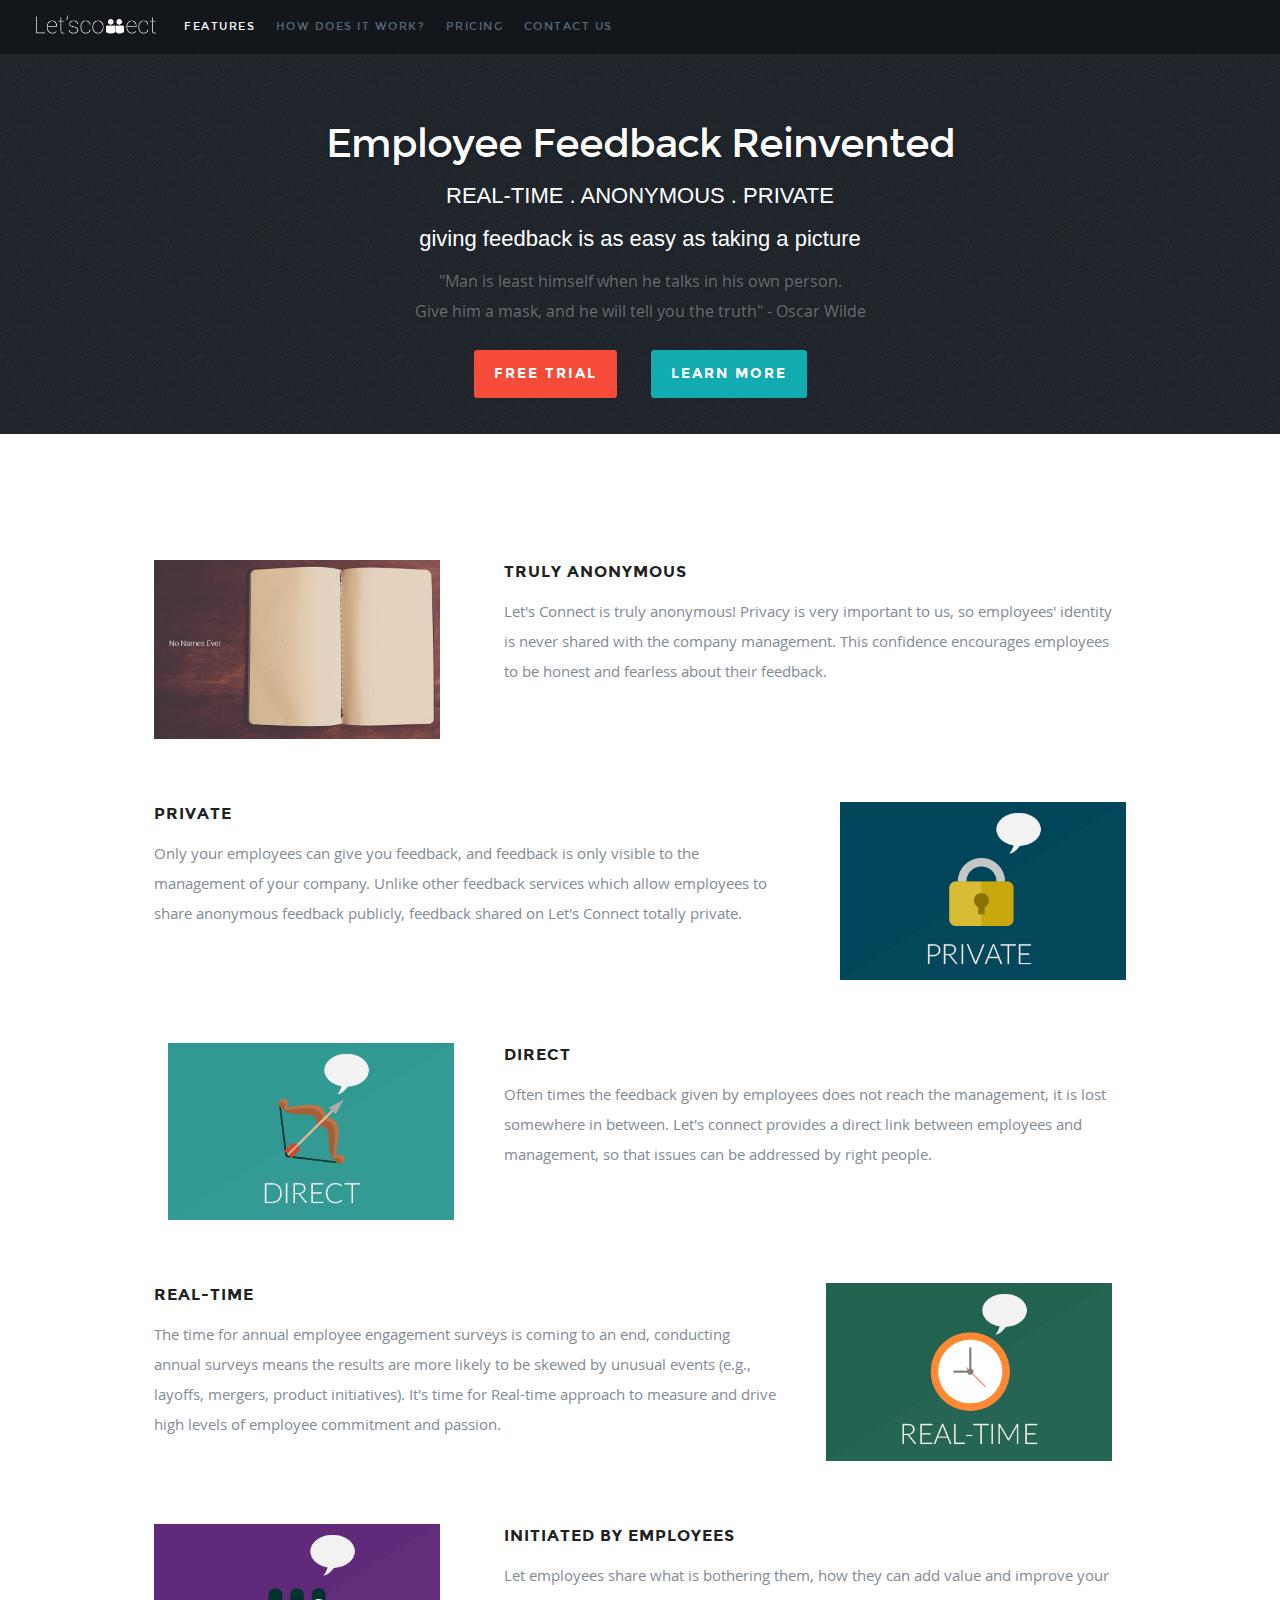
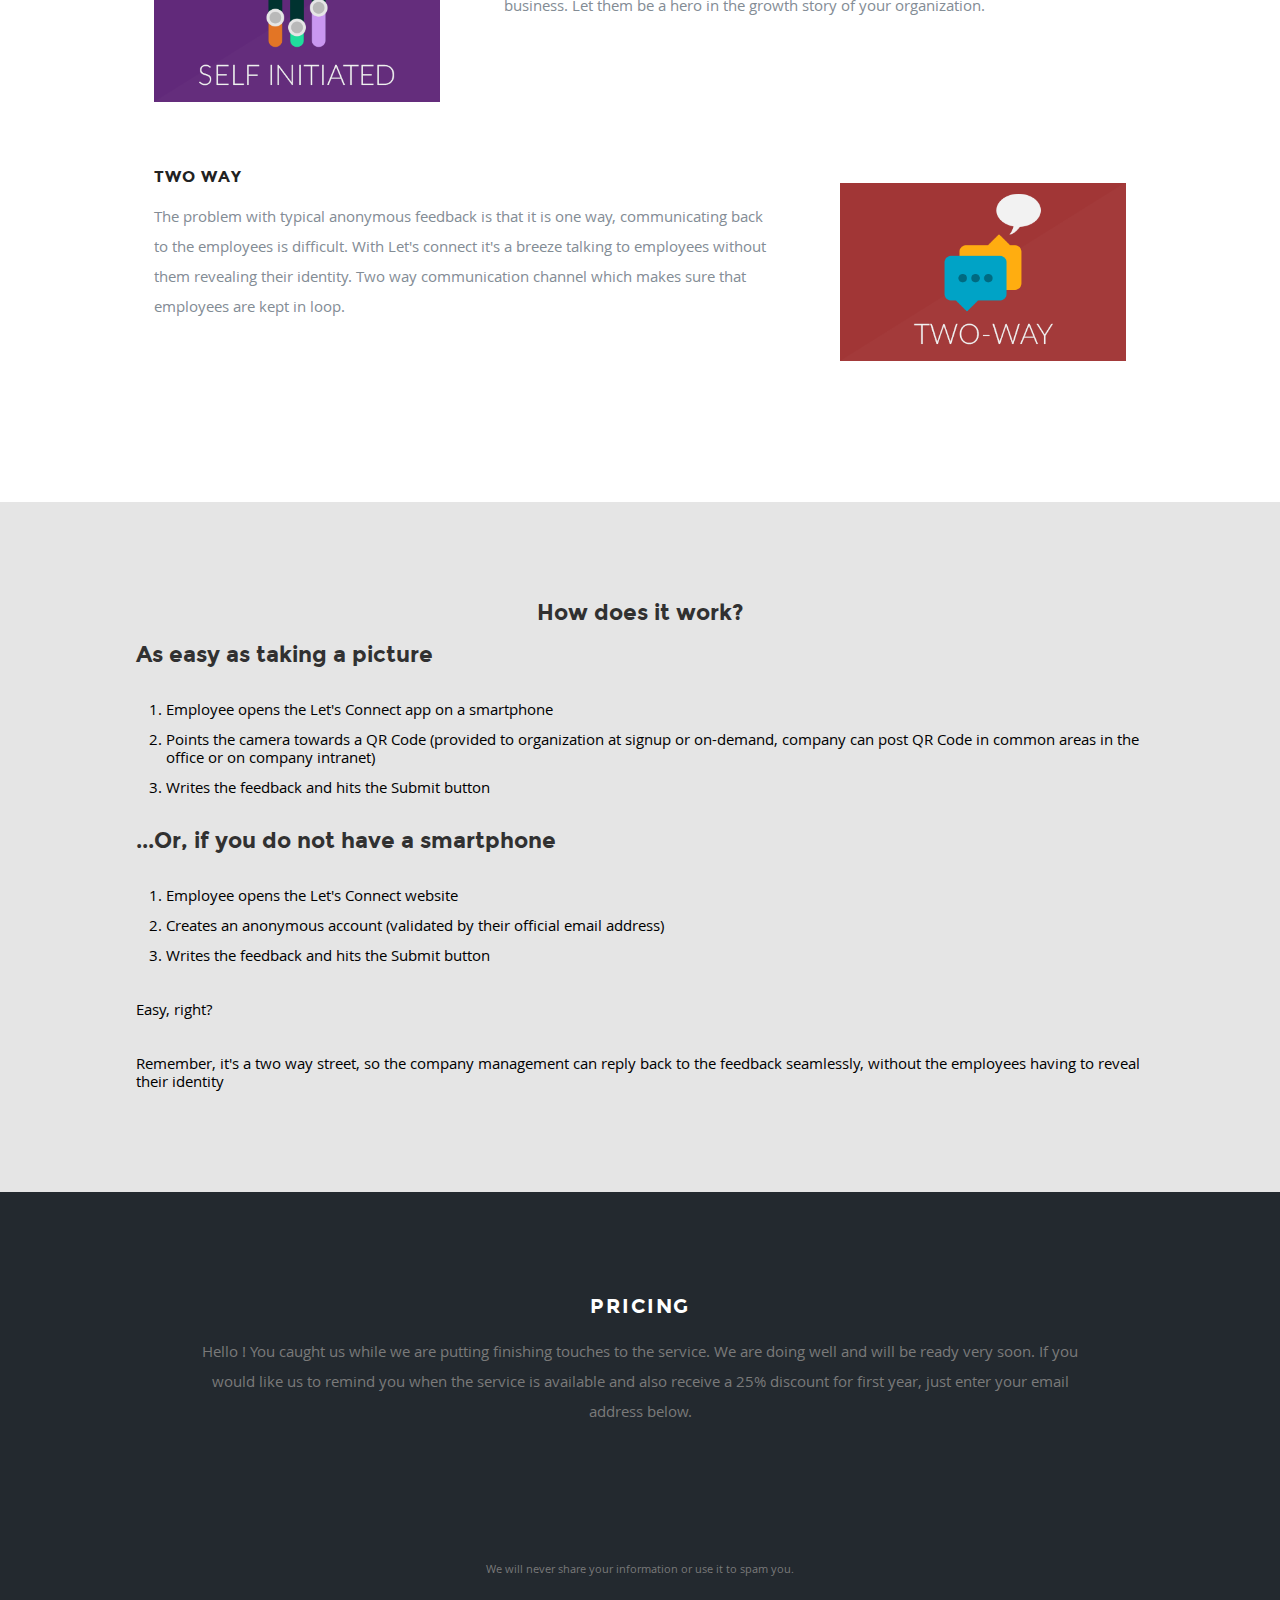
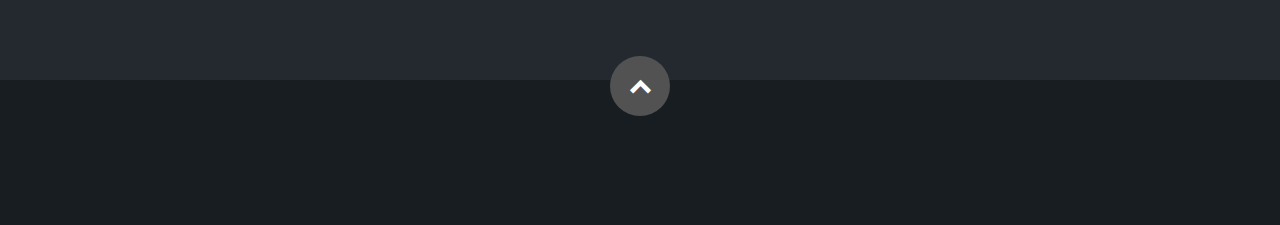
<file: index.html>
<!DOCTYPE html>
<!--[if lt IE 8 ]><html class="no-js ie ie7" lang="en"> <![endif]-->
<!--[if IE 8 ]><html class="no-js ie ie8" lang="en"> <![endif]-->
<!--[if IE 9 ]><html class="no-js ie ie9" lang="en"> <![endif]-->
<!--[if (gte IE 8)|!(IE)]><!--><html class="no-js" lang="en"> <!--<![endif]-->
<head>

	<!--- Basic Page Needs
       ================================================== -->
	<meta charset="utf-8">
	<title>Let's Connect - Real-time, Anonymous, Private Feedback Loop</title>
	<meta name="description" content="Let's Connect is an innovative way for employees to give private, real-time and anonymous feedback to compnay management">
	<meta name="author" content="SlickLabs Inc.">

	<!-- Mobile Specific Metas
       ================================================== -->
	<meta name="viewport" content="width=device-width, initial-scale=1, maximum-scale=1">

	<!-- CSS
    ================================================== -->
	<link rel="stylesheet" href="css/default.css">
	<link rel="stylesheet" href="css/layout.css">
	<link rel="stylesheet" href="css/media-queries.css">
	<link rel="stylesheet" href="css/animate.css">
	<link rel="stylesheet" href="css/prettyPhoto.css">
	<!--<link rel="stylesheet" href="css/bootstrap.min.css">-->

	<!-- Script
       ================================================== -->
	<script src="js/modernizr.js"></script>

	<!-- Favicons
        ================================================== -->
	<!--<link rel="shortcut icon" href="favicon.png" >-->

</head>

<body >

<div id="preloader">
	<div id="status">
		<img src="images/preloader.gif" height="64" width="64" alt="">
	</div>
</div>


<!-- Header
   ================================================== -->
<header>

	<div class="logo">
		<a class="smoothscroll" href="#hero"><img alt="" src="images/logo.png"></a>
	</div>

	<nav id="nav-wrap">

		<a class="mobile-btn" href="#nav-wrap" title="Show navigation">Show Menu</a>
		<a class="mobile-btn" href="#" title="Hide navigation">Hide Menu</a>

		<ul id="nav" class="nav">
			<li><a class="smoothscroll" href="#features" onClick="ga('send', 'event', 'Click', 'Features', 'Clicked on Features Link', 4);">Features</a></li>
			<li><a class="smoothscroll" href="#howitworks" onClick="ga('send', 'event', 'Click', 'HowItWorks', 'Clicked on How it works Link', 4);">How does it work?</a></li>
			<li><a class="smoothscroll" href="#subscribe" onClick="ga('send', 'event', 'Click', 'Pricing', 'Clicked on Pricing Link', 4);">Pricing</a></li>
			<li><a href="mailto:support@slicklabs.co" onClick="ga('send', 'event', 'Click', 'ContactUs', 'Clicked on ContactUs', 4);">Contact Us</a></li>

		<!--	<li><a class="smoothscroll" href="#screenshots">Screenshots</a></li>-->
			<!--<li><a class="smoothscroll" href="#testimonials">Testimonials</a></li>-->
			<!--<li><a class="smoothscroll" href="#subscribe">Free Trial</a></li>-->
		</ul> <!-- end #nav -->

	</nav> <!-- end #nav-wrap -->

	<!--<ul class="header-social">-->
		<!--<li><a href="#"><i class="fa fa-facebook"></i></a></li>-->
		<!--<li><a href="#"><i class="fa fa-twitter"></i></a></li>-->
		<!--<li><a href="#"><i class="fa fa-google-plus"></i></a></li>-->
	<!--</ul>-->

</header> <!-- Header End -->

<!--<div id="myModal" class="modal fade" role="dialog" aria-hidden="true" tabindex="-1">-->
	<!--<div class="modal-dialog">-->

		<!--&lt;!&ndash; Modal content&ndash;&gt;-->
		<!--<div class="modal-content">-->
			<!--<div class="modal-header">-->
				<!--<button type="button" class="close" data-dismiss="modal">&times;</button>-->
				<!--<h4 class="modal-title">Modal Header</h4>-->
			<!--</div>-->
			<!--<div class="modal-body">-->
				<!--<p>Some text in the modal.</p>-->
			<!--</div>-->
			<!--<div class="modal-footer">-->
				<!--<button type="button" class="btn btn-default" data-dismiss="modal">Close</button>-->
			<!--</div>-->
		<!--</div>-->

	<!--</div>-->
<!--</div>-->

<!-- Homepage Hero
   ================================================== -->
<section id="hero">

	<div class="row">

		<div class="twelve columns">

			<div class="hero-text">
				<h1 class="responsive-headline">Employee Feedback Reinvented</h1>
				<h2 class="responsive-headline2">REAL-TIME . ANONYMOUS . PRIVATE</h2>
				<h4 class="responsive-headline2">giving feedback is as easy as taking a picture</h4>

				<p>"Man is least himself when he talks in his own person. <br>
					Give him a mask, and he will tell you the truth" - Oscar Wilde</p>
			</div>

			<div class="buttons">
				<a class="button smoothscroll trial" href="#subscribe" onClick="ga('send', 'event', 'ButtonClick', 'FreeTrial', 'Clicked on Free Trial Button', 4);">Free Trial</a>
				<a class="button learn-more smoothscroll" href="#howitworks" onClick="ga('send', 'event', 'ButtonClick', 'LearnMore', 'Clicked on Learn More Button', 4);">Learn More</a>
			</div>

			<div class="hero-image">
				<!--<img src="images/hero-image.png" alt="" />-->
			</div>

		</div>

	</div>

</section> <!-- Homepage Hero end -->


<!-- Features Section
   ================================================== -->
<section id='features'>

	<div class="row feature design">

		<div class="eight columns right">
			<h3>TRULY ANONYMOUS</h3>

			<p>Let's Connect is truly anonymous! Privacy is very important to us, so employees' identity is never shared with the company management. This confidence encourages employees to be honest and fearless about their feedback.
			</p>
		</div>

		<div class="four columns feature-media left">
			<img src="images/feature-image-1.png" alt="" />
		</div>

	</div>

	<div class="row feature responsive">

		<div class="eight columns left">
			<h3>PRIVATE</h3>

			<p>Only your employees can give you feedback, and feedback is only visible to the management of your company. Unlike other feedback services which allow employees to share anonymous feedback publicly, feedback shared on Let's Connect totally private.
			</p>
		</div>

		<div class="four columns feature-media right">
			<img src="images/1.png" alt="" />
		</div>

	</div>

	<div class="row feature design">


		<div class="eight columns right">
			<h3>DIRECT</h3>

			<p>Often times the feedback given by employees does not reach the management, it is lost somewhere in between. Let's connect provides a direct link between employees and management, so that issues can be addressed by right people.</p>
		</div>

		<div class="four columns feature-media right">
			<img src="images/5.png" alt="" />
		</div>
	</div>

	<div class="row feature responsive">

		<div class="eight columns left">
			<h3>REAL-TIME</h3>

			<p>The time for annual employee engagement surveys is coming to an end, conducting annual surveys means the results are more likely to be skewed by unusual events (e.g., layoffs, mergers, product initiatives). It's time for Real-time approach to measure and drive high levels of employee commitment and passion.</p>
		</div>

		<div class="four columns feature-media left">
			<img src="images/3.png" alt="" />
		</div>

	</div>

	<div class="row feature cross-browser">

		<div class="eight columns right">
			<h3>INITIATED BY EMPLOYEES</h3>

			<p>Let employees share what is bothering them, how they can add value and improve your business. Let them be a hero in the growth story of your organization.
			</p>
		</div>

		<div class="four columns feature-media left">
			<img src="images/6.png" alt="" />
		</div>

	</div>

	<div class="row feature video">

		<div class="eight columns left">
			<h3>TWO WAY</h3>

			<p>The problem with typical anonymous feedback is that it is one way, communicating back to the employees is difficult. With Let's connect it's a breeze talking to employees without them revealing their identity. Two way communication channel which makes sure that employees are kept in loop.</p>
		</div>

		<div class="four columns feature-media right">
			<div class="fluid-video-wrapper">
				<img src="images/4.png" alt="" />
			</div>
		</div>

	</div>

</section> <!-- Homepage Hero end -->


<section id='howitworks'>
	<div class="row text-center"><h3>How does it work?</h3></div>

	<div class="row">

		<div>
			<h3>As easy as taking a picture</h3>

			<p>
			<ol>
				<li>Employee opens the Let's Connect app on a smartphone</li>
				<li>Points the camera towards a QR Code (provided to organization at signup or on-demand, company can post QR Code in common areas in the office or on company intranet)</li>
				<li>Writes the feedback and hits the Submit button</li>
			</ol>
			</p>

		</div>

		<div>
			<h3>...Or, if you do not have a smartphone</h3>

			<p>
			<ol>
				<li>Employee opens the Let's Connect website</li>
				<li>Creates an anonymous account (validated by their official email address)</li>
				<li>Writes the feedback and hits the Submit button</li>
			</ol>
			</p>
			<p> Easy, right?</p>
			<ul>
				<li>Remember, it's a two way street, so the company management can reply back to the feedback seamlessly, without the employees having to reveal their identity</li>
			</ul>
		</div>


	</div>
</section>


<!-- Testimonials Section
   ================================================== -->
<!--<section id="testimonials">

	<div class="row content">

		<span><i class="quote-left fa fa-quote-left"></i></span>

		<div class="text-container">

			<div class="twelve columns">

				<h1>What People Are Saying.</h1>

			</div>

			<div class="twelve columns flex-container">

				<div class="flexslider">

					<ul class="slides">

						<li>
							<blockquote>
								<p>Your work is going to fill a large part of your life, and the only way to be truly satisfied is
									to do what you believe is great work. And the only way to do great work is to love what you do.
									If you haven't found it yet, keep looking. Don't settle. As with all matters of the heart, you'll know when you find it.
								</p>
								<cite>Steve Jobs</cite>
							</blockquote>
						</li> &lt;!&ndash; slide ends &ndash;&gt;

						<li>
							<blockquote>
								<p>This is Photoshop's version  of Lorem Ipsum. Proin gravida nibh vel velit auctor aliquet.
									Aenean sollicitudin, lorem quis bibendum auctor, nisi elit consequat ipsum, nec sagittis sem
									nibh id elit. Duis sed odio sit amet nibh vulputate cursus a sit amet mauris.
								</p>
								<cite>Mr. Adobe</cite>
							</blockquote>
						</li> &lt;!&ndash; slide ends &ndash;&gt;

					</ul>

				</div> &lt;!&ndash; div.flexslider ends &ndash;&gt;

			</div> &lt;!&ndash; div.flex-container ends &ndash;&gt;

		</div>  &lt;!&ndash; text-container ends &ndash;&gt;

		<span><i class="quote-right fa fa-quote-right"></i></span>

	</div> &lt;!&ndash; row ends &ndash;&gt;

</section>--> <!-- Testimonials Section End-->


<!-- Subscribe
   ================================================== -->
<section id="subscribe">

	<div class="row section-head">

		<h1>Pricing</h1>

		<p>Hello ! You caught us while we are putting finishing touches to the service. We are doing well and will be ready very soon. If you would like us to remind you when the service is available and also receive a 25% discount for first year, just enter your email address below.
		</p>

	</div>

	<div class="row">

		<div class="twelve columns">

			<!-- Begin MailChimp Signup Form -->

			<div id="mc_embed_signup">


				<!--START OF REACHMAIL FORM, CUT FROM HERE DOWN-->
				<script type="text/javascript">
					function submitIt(form) {
						var checkEmail = "@.";
						var checkStr = form.rm_email.value;
						var EmailValid = false;
						var EmailAt = false;
						var EmailPeriod = false;
						var bad = "";
						for (i = 0;  i < checkStr.length;  i++)
						{
							ch = checkStr.charAt(i);
							for (j = 0;  j < checkEmail.length;  j++)
							{
								if (ch == checkEmail.charAt(j) && ch == "@")
									EmailAt = true;
								if (ch == checkEmail.charAt(j) && ch == ".")
									EmailPeriod = true;
								if (EmailAt && EmailPeriod)
									break;
								if (j == checkEmail.length)
									break;
							}
							if (EmailAt && EmailPeriod)
							{
								EmailValid = true;
								break;
							}
						}
						if (!EmailValid)
						{
							bad = bad + "\n    Please enter a valid Email Address.";
						}
						if (form.rm_name.value == "") {
							bad = bad + "\n    Name (full) is required";
						}
						if (bad != "") {alert("Please fill in the following fields:"+bad +"\n"); return (false);}
						return (true);
					}
				</script>
				<!--END OF JAVASCRIPT-->
				<!--REACHMAIL FORM ENDS HERE-->


				<form name="signup" method="post" onSubmit="return submitIt(this);" action="https://go.reachmail.net/libraries/form_wizard/process_subscribe.asp" >
					<input type="hidden" name="my_type" value="3" />
					<input type="hidden" name="form_id" value="12861">
					<input type="hidden" name="list_name" value="XLIST_5edfcf9afccf11e480cb02bfac100114">
					<input type="hidden" name="list_id" value="769831">
					<input type="hidden" name="el_list" value="email,name">
					<input type="hidden" name="page_confirm" value="http://letsconnect.io/thankyou.html">
					<input type="hidden" name="list_fromname" value="">
					<input type="hidden" name="list_fromemail" value="">
					<input type="hidden" name="list_subject" value="">
					<input type="email" value="" name="rm_email" class="email" id="rm_email" placeholder="email address" required onFocus="ga('send', 'event', 'OnFocus', 'EmailOnfocus', 'onFocus Email input box', 4);">
					<!-- real people should not fill this in and expect good things - do not remove this or risk form bot signups-->
					<div style="position: absolute; left: -5000px;"><input  type="text" name="b_cdb7b577e41181934ed6a6a44_e65110b38d" value=""></div>
					<div class="clear"><input type="submit" value="Remind Me" name="subscribe" id="mc-embedded-subscribe" class="submit" onClick="ga('send', 'event', 'ButtonClick', 'EmailSubscribe', 'Clicked on Email Subscribe Button', 4);"></div>
				</form>

			</div>
			<div><p><small>We will never share your information or use it to spam you.</small></p></div>


		</div>

	</div>



</section>  <!-- Subscribe Section End-->


<!-- Footer
   ================================================== -->
<footer>

	<div class="row">

		<div class="two columns right-cols">

			<div class="row">

				<!--<div class="columns">-->
					<!--<h3 class="address">Come Visit</h3>-->
					<!--<p>-->
						<!--1600 Amphitheatre Parkway<br>-->
						<!--Mountain View, CA<br>-->
						<!--94043 US-->
					<!--</p>-->
				<!--</div>-->

				<!--<div class="columns">-->
					<!--<h3 class="social">socialize</h3>-->
					<!--<ul>-->
						<!--<li><a href="#">Facebook</a></li>-->
						<!--<li><a href="#">Twitter</a></li>-->
						<!--<li><a href="#">GooglePlus</a></li>-->
					<!--</ul>-->
				<!--</div>-->

				<!--<div class="columns last">-->
					<!--&lt;!&ndash;<h3 class="contact">Contact Us</h3>&ndash;&gt;-->
					<!--<ul>-->

						<!--<li></li>-->
						<!-- -->
					<!--</ul>-->
				<!--</div>-->

			</div> <!-- Nested Row End -->

		</div>


		<div id="go-top">
			<a class="smoothscroll" title="Back to Top" href="#hero"><i class="icon-up-open"></i></a>
		</div>

	</div> <!-- Row End -->

</footer> <!-- Footer End-->


<!-- Java Script
   ================================================== -->
<script src="https://ajax.googleapis.com/ajax/libs/jquery/2.1.3/jquery.min.js"></script>
<script>window.jQuery || document.write('<script src="js/jquery-1.10.2.min.js"><\/script>')</script>
<script type="text/javascript" src="js/jquery-migrate-1.2.1.min.js"></script>

<script src="js/jquery.flexslider.js"></script>
<script src="js/waypoints.js"></script>
<script src="js/jquery.fittext.js"></script>
<script src="js/jquery.fitvids.js"></script>
<script src="js/imagelightbox.js"></script>
<script src="js/jquery.prettyPhoto.js"></script>
<script src="js/main.js"></script>
<script src="js/bootstrap.min.js"></script>

<script>
	(function(i,s,o,g,r,a,m){i['GoogleAnalyticsObject']=r;i[r]=i[r]||function(){
		(i[r].q=i[r].q||[]).push(arguments)},i[r].l=1*new Date();a=s.createElement(o),
			m=s.getElementsByTagName(o)[0];a.async=1;a.src=g;m.parentNode.insertBefore(a,m)
	})(window,document,'script','//www.google-analytics.com/analytics.js','ga');

	ga('create', 'UA-63034060-1', 'auto');
	ga('send', 'pageview');

</script>

<script src="js/screentime.js"></script>
<script>
	$.screentime({
		fields: [
			{ selector: '#subscribe',
				name: 'Pricing'
			},
			{ selector: '#features',
				name: 'Features'
			},
			{ selector: '#howitworks',
				name: 'HowItWorks'
			}
		],
		callback:function(data){
			console.log(data);
		},
		googleAnalytics:true
	});

//	$(window).mouseleave(function() {
//		ga('send', 'event', 'LeftPage', 'LeftPage', 'PersonLeft Page', 1);
//	})

	ga('send', 'event', 'PageOpen', 'PageOpen', 'PageOpened', 1);
</script>

</body>

</html>
</file>
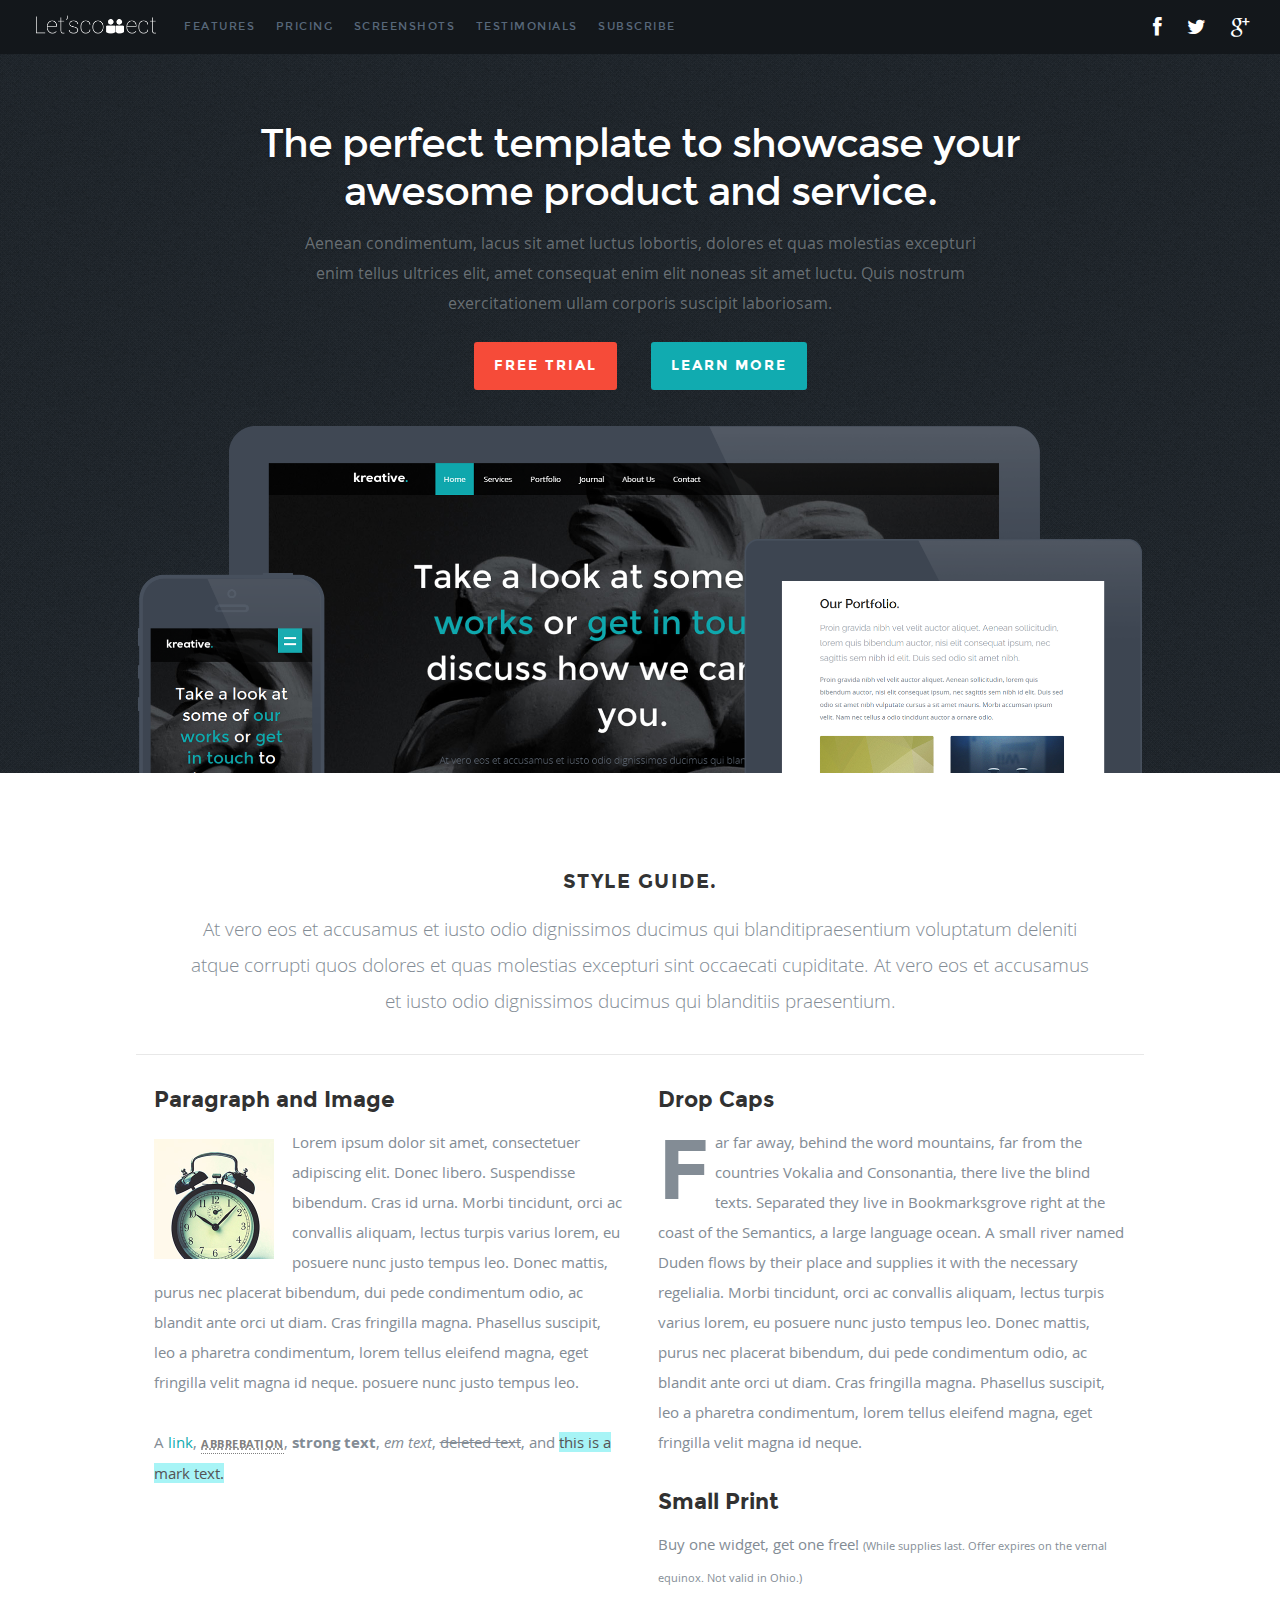
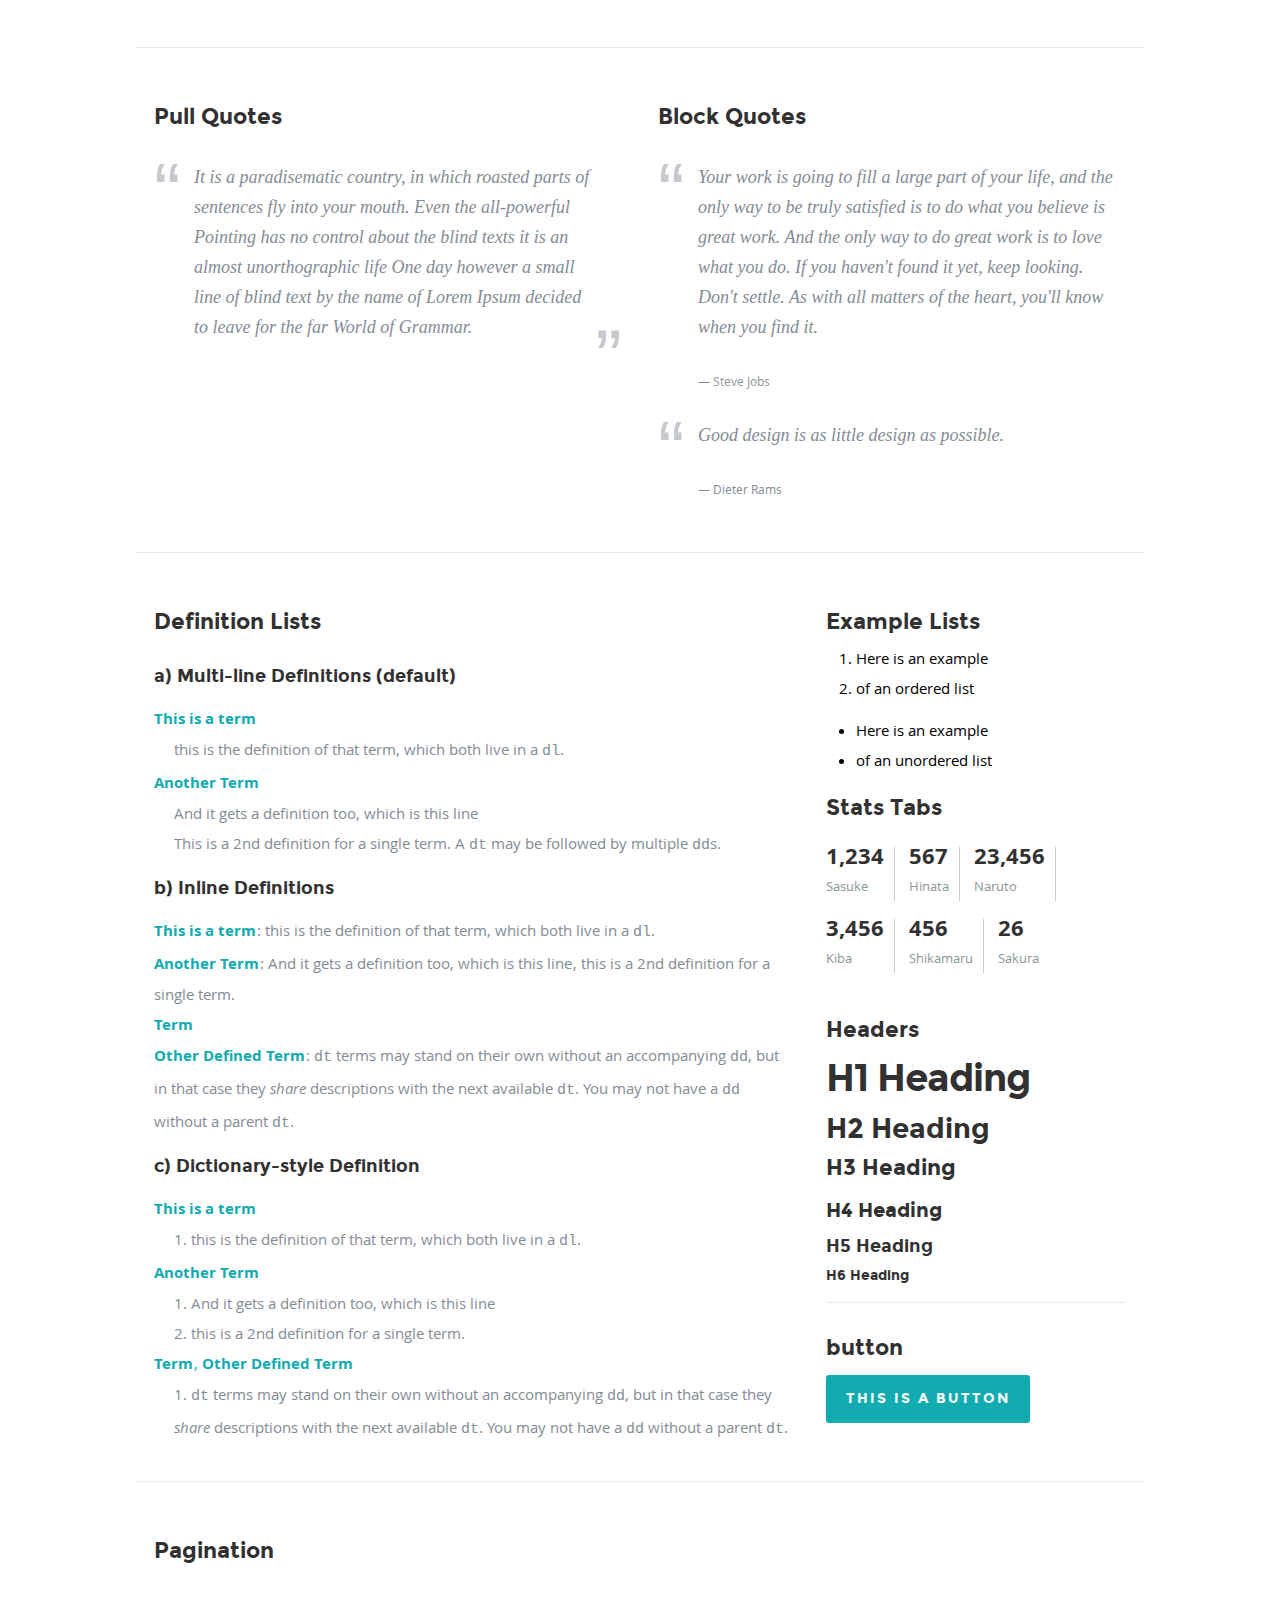
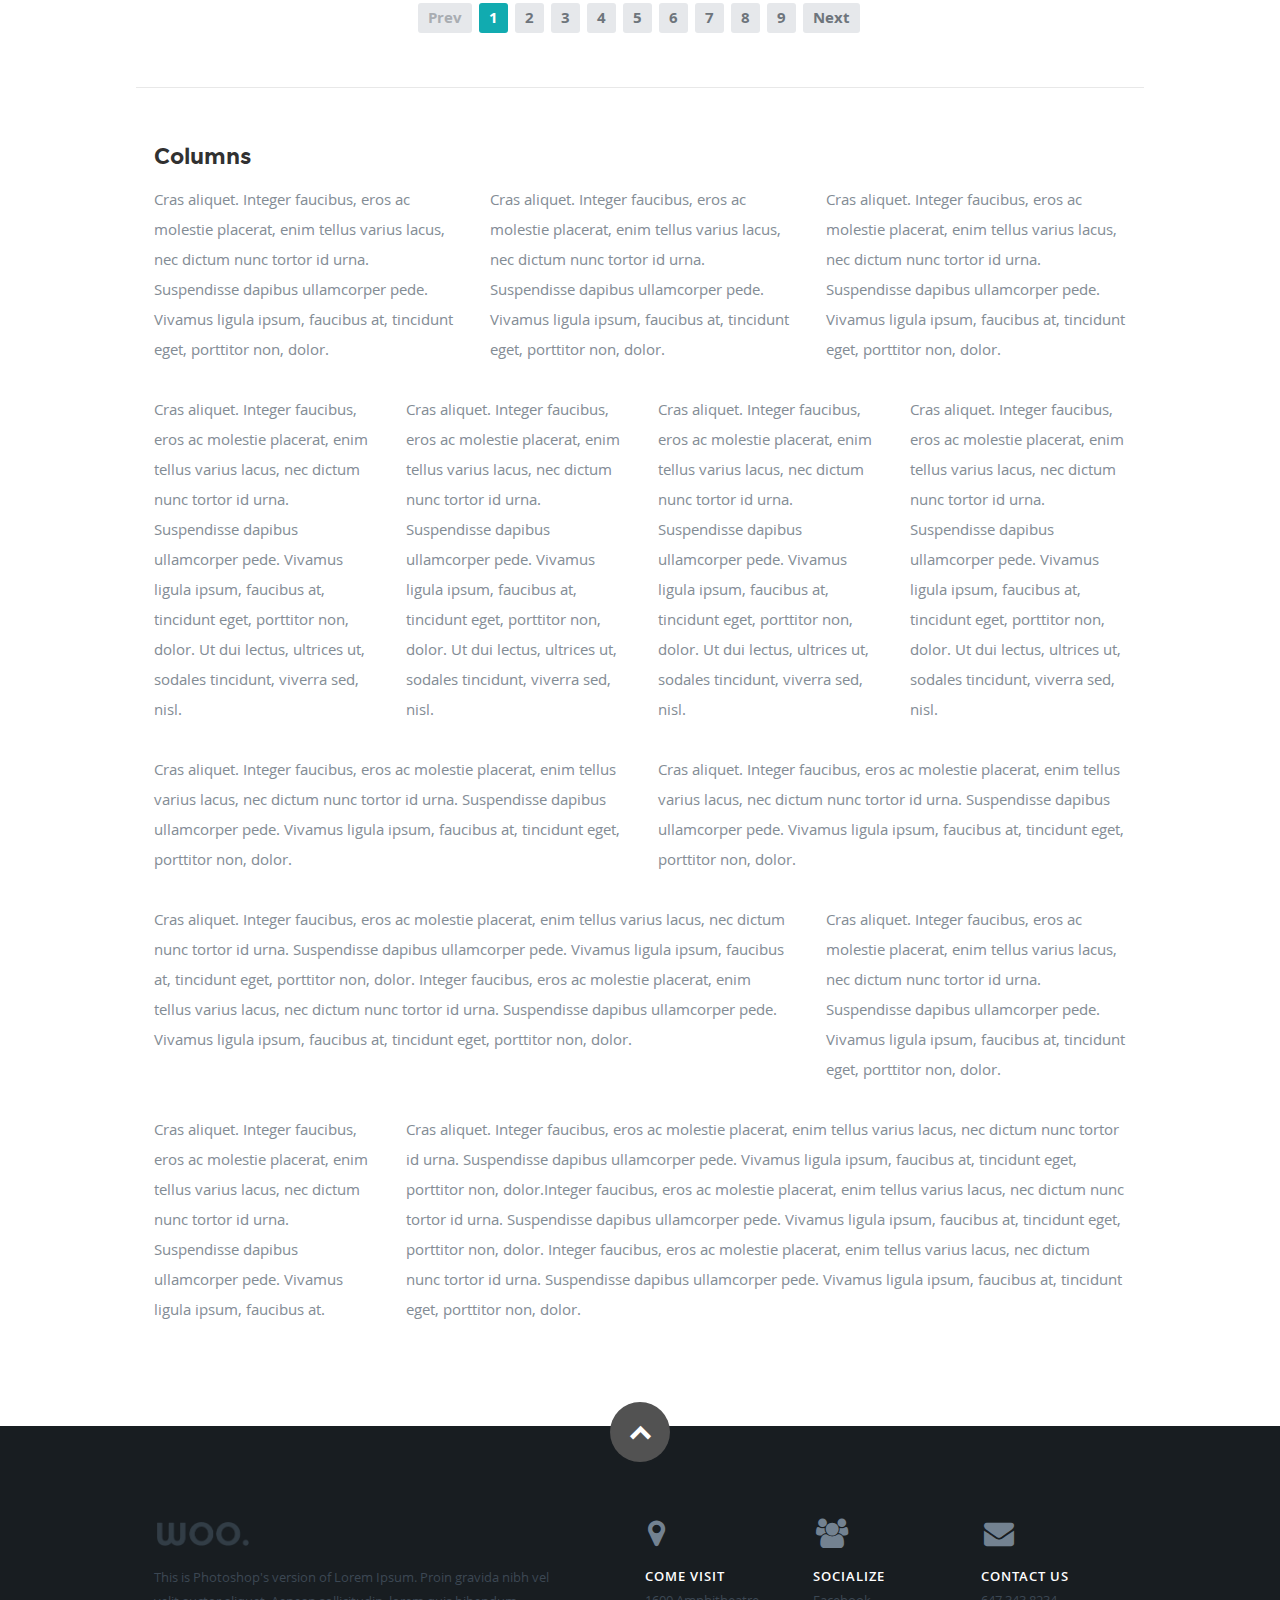
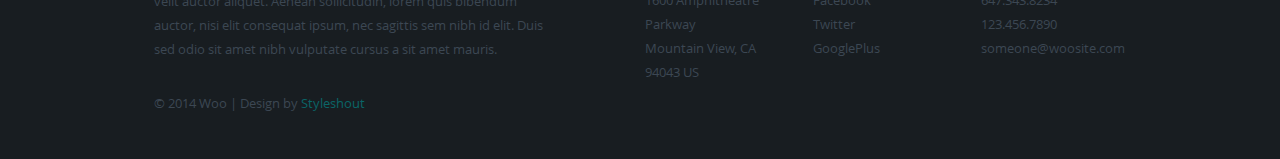
<file: demo.html>
<!DOCTYPE html>
<!--[if lt IE 8 ]><html class="no-js ie ie7" lang="en"> <![endif]-->
<!--[if IE 8 ]><html class="no-js ie ie8" lang="en"> <![endif]-->
<!--[if IE 9 ]><html class="no-js ie ie9" lang="en"> <![endif]-->
<!--[if (gte IE 8)|!(IE)]><!--><html class="no-js" lang="en"> <!--<![endif]-->
<head>

   <!--- Basic Page Needs
   ================================================== -->
   <meta charset="utf-8">
	<title>Woo - Free Responsive HTML5/CSS3 Template</title>
	<meta name="description" content="">  
	<meta name="author" content="">

   <!-- Mobile Specific Metas
   ================================================== -->
	<meta name="viewport" content="width=device-width, initial-scale=1, maximum-scale=1">

	<!-- CSS
    ================================================== -->
   <link rel="stylesheet" href="css/default.css">
	<link rel="stylesheet" href="css/layout.css">
   <link rel="stylesheet" href="css/media-queries.css">
   <link rel="stylesheet" href="css/animate.css">
   <link rel="stylesheet" href="css/prettyPhoto.css">

   <!-- Script
   ================================================== -->
	<script src="js/modernizr.js"></script>

   <!-- Favicons
	================================================== -->
	<link rel="shortcut icon" href="favicon.png" >

</head>

<body>

   <div id="preloader">      
      <div id="status">
         <img src="images/preloader.gif" height="64" width="64" alt="">
      </div>
   </div>

   <!-- Header
   ================================================== -->
   <header>

      <div class="logo">
         <a href="index.html"><img alt="" src="images/logo.png"></a>
      </div>

      <nav id="nav-wrap">         
         
         <a class="mobile-btn" href="#nav-wrap" title="Show navigation">Show Menu</a>
	      <a class="mobile-btn" href="#" title="Hide navigation">Hide Menu</a>         

         <ul id="nav" class="nav">
            <li><a href="index.html#features">Features</a></li>
	         <li><a href="index.html#pricing">Pricing</a></li>
            <li><a href="index.html#screenshots">Screenshots</a></li>
            <li><a href="index.html#testimonials">Testimonials</a></li>
            <li><a href="index.html#subscribe">Subscribe</a></li>
         </ul> <!-- end #nav -->

      </nav> <!-- end #nav-wrap -->

      <ul class="header-social">
         <li><a href="#"><i class="fa fa-facebook"></i></a></li>
         <li><a href="#"><i class="fa fa-twitter"></i></a></li>
         <li><a href="#"><i class="fa fa-google-plus"></i></a></li>
      </ul>

   </header> <!-- Header End -->
   
   <!-- Homepage Hero
   ================================================== -->
   <section id="hero">

	   <div class="row">

		   <div class="twelve columns">

			   <div class="hero-text">
				   <h1 class="responsive-headline">The perfect template to showcase your awesome product and service.</h1>

				   <p>Aenean condimentum, lacus sit amet luctus lobortis, dolores et quas molestias excepturi
               enim tellus ultrices elit, amet consequat enim elit noneas sit amet luctu.
               Quis nostrum exercitationem ullam corporis suscipit laboriosam.</p>
			   </div>

            <div class="buttons">
               <a class="button trial" href="#">Free Trial</a>
               <a class="button learn-more smoothscroll" href="#features">Learn More</a>
            </div>

            <div class="hero-image">
               <img src="images/hero-image.png" alt="" />
            </div>

		   </div>

	   </div>

   </section> <!-- Homepage Hero end -->

   <!-- Style Guide Section
   ================================================== -->
   <section id="styles" style="padding: 90px 0 72px; background: #fff;">

      <div class="row section-head">

         <h1>Style Guide.</h1>

         <p class="lead add-bottom">At vero eos et accusamus et iusto odio dignissimos ducimus qui blanditipraesentium voluptatum
         deleniti atque corrupti quos dolores et quas molestias excepturi sint occaecati cupiditate.
         At vero eos et accusamus et iusto odio dignissimos ducimus qui blanditiis praesentium.
         </p>                 

      </div> <!-- Row End-->

      <div class="row add-bottom">

      	<hr> 

         <div class="six columns add-bottom">

            <h3>Paragraph and Image</h3>

            <p><a href="#"><img width="120" height="120" class="pull-left" alt="sample-image" src="images/sample-image.jpg"></a>
  			   Lorem ipsum dolor sit amet, consectetuer adipiscing elit. Donec libero. Suspendisse bibendum.
  			   Cras id urna. Morbi tincidunt, orci ac convallis aliquam, lectus turpis varius lorem, eu
  			   posuere nunc justo tempus leo. Donec mattis, purus nec placerat bibendum, dui pede condimentum
  			   odio, ac blandit ante orci ut diam. Cras fringilla magna. Phasellus suscipit, leo a pharetra
  			   condimentum, lorem tellus eleifend magna, eget fringilla velit magna id neque.
  			   posuere nunc justo tempus leo. </p>

            <p>A <a href="#">link</a>,
  			   <abbr title="this really isn't a very good description">abbrebation</abbr>,
  			   <strong>strong text</strong>,
            <em>em text</em>,
  			   <del>deleted text</del>, and
            <mark>this is a mark text.</mark>
          	</p>

         </div>

         <div class="six columns add-bottom">

            <h3>Drop Caps</h3>

            <p class="drop-cap">Far far away, behind the word mountains, far from the countries Vokalia and Consonantia,
            there live the blind texts. Separated they live in Bookmarksgrove right at the coast of the
            Semantics, a large language ocean. A small river named Duden flows by their place and supplies
            it with the necessary regelialia. Morbi tincidunt, orci ac convallis aliquam, lectus turpis varius lorem, eu
  			   posuere nunc justo tempus leo. Donec mattis, purus nec placerat bibendum, dui pede condimentum
  			   odio, ac blandit ante orci ut diam. Cras fringilla magna. Phasellus suscipit, leo a pharetra
  			   condimentum, lorem tellus eleifend magna, eget fringilla velit magna id neque.
  			   </p>

            <h3>Small Print</h3>

            <p>Buy one widget, get one free!
  				<small>(While supplies last. Offer expires on the vernal equinox. Not valid in Ohio.)</small>
  			   </p>

         </div>

         <hr />

      </div> <!-- Row End-->

      <div class="row add-bottom">

         <div class="six columns add-bottom">

            <h3>Pull Quotes</h3>

            <aside class="pull-quote">
    			   <blockquote>
    				   <p>It is a paradisematic country, in which roasted parts of
                  sentences fly into your mouth. Even the all-powerful Pointing has no control about the blind
                  texts it is an almost unorthographic life One day however a small line of blind text by the name
                  of Lorem Ipsum decided to leave for the far World of Grammar.</p>
    				</blockquote>
    			</aside>

         </div>

         <div class="six columns add-bottom">

            <h3>Block Quotes</h3>

            <blockquote cite="http://where-i-got-my-info-from.com">
   			   <p>Your work is going to fill a large part of your life, and the only way to be truly satisfied is
               to do what you believe is great work. And the only way to do great work is to love what you do.
               If you haven't found it yet, keep looking. Don't settle. As with all matters of the heart, you'll know when you find it.
               </p>
   				<cite>
   				   <a href="#">Steve Jobs</a>
   				</cite>
			   </blockquote>

            <blockquote>
               <p>Good design is as little design as possible.</p>
               <cite>Dieter Rams</cite>
            </blockquote>

         </div>

         <hr />

      </div> <!-- Row End-->

      <div class="row add-bottom">

         <div class="eight columns add-bottom">

            <h3 class="add-bottom">Definition Lists</h3>

            <h5>a) Multi-line Definitions (default)</h5>

            <dl>
			      <dt><b>This is a term</b></dt>
				      <dd>this is the definition of that term, which both live in a <code>dl</code>.</dd>
			      <dt><b>Another Term</b></dt>
				      <dd>And it gets a definition too, which is this line</dd>
				      <dd>This is a 2<sup>nd</sup> definition for a single term. A <code>dt</code> may be followed by multiple <code>dd</code>s.</dd>
		      </dl>

            <h5>b) Inline Definitions</h5>

            <dl class="lining">
			      <dt><b>This is a term</b></dt>
				      <dd>this is the definition of that term, which both live in a <code>dl</code>.</dd>
			      <dt><b>Another Term</b></dt>
				      <dd class="micro">And it gets a definition too, which is this line</dd>
				      <dd class="micro"> this is a 2<sup>nd</sup> definition for a single term.</dd>
			      <dt><b>Term</b></dt>
			      <dt><b>Other Defined Term</b></dt>
				      <dd><code>dt</code> terms may stand on their own without an accompanying <code>dd</code>, but in that case they <em>share</em> descriptions with the next available <code>dt</code>. You may not have a <code>dd</code> without a parent <code>dt</code>.</dd>
		      </dl>

            <h5>c) Dictionary-style Definition</h5>

            <dl class="dictionary-style">
				   <dt><b>This is a term</b></dt>
					   <dd>this is the definition of that term, which both live in a <code>dl</code>.</dd>
					<dt><b>Another Term</b></dt>
					   <dd>And it gets a definition too, which is this line</dd>
					   <dd> this is a 2<sup>nd</sup> definition for a single term.</dd>
					<dt><b>Term</b></dt>
					<dt><b>Other Defined Term</b></dt>
					   <dd><code>dt</code> terms may stand on their own without an accompanying <code>dd</code>, but in that case they <em>share</em> descriptions with the next available <code>dt</code>. You may not have a <code>dd</code> without a parent <code>dt</code>.</dd>
				</dl>

         </div>

         <div class="four columns add-bottom">

            <h3>Example Lists</h3>

            <ol>
				   <li>Here is an example</li>
				   <li>of an ordered list</li>
			   </ol>

            <ul class="disc">
				   <li>Here is an example</li>
				   <li>of an unordered list</li>
			   </ul>

            <h3>Stats Tabs</h3>

            <ul class="stats-tabs">
			      <li><a href="#">1,234 <b>Sasuke</b></a></li>
			      <li><a href="#">567 <b>Hinata</b></a></li>
			      <li><a href="#">23,456 <b>Naruto</b></a></li>
			      <li><a href="#">3,456 <b>Kiba</b></a></li>
			      <li><a href="#">456 <b>Shikamaru</b></a></li>
			      <li><a href="#">26 <b>Sakura</b></a></li>
		      </ul>

            <h3>Headers</h3>

            <h1>H1 Heading</h1>
            <h2>H2 Heading</h2>
            <h3>H3 Heading</h3>
            <h4>H4 Heading</h4>
            <h5>H5 Heading</h5>
            <h6>H6 Heading</h6>

            <hr>

            <h3>button</h3>

            <a class="button" href="#">This is a button</a>

         </div>

         <hr />

      </div> <!-- Row End-->

      <div class="row add-bottom">

         <div class="twelve columns add-bottom">

            <h3 class="add-bottom">Pagination</h3>

            <nav class="pagination add-bottom">

               <span class="page-numbers prev inactive">Prev</span>
   	         <span class="page-numbers current">1</span>
   	         <a href="#" class="page-numbers">2</a>
               <a href="#" class="page-numbers">3</a>
               <a href="#" class="page-numbers">4</a>
               <a href="#" class="page-numbers">5</a>
               <a href="#" class="page-numbers">6</a>
               <a href="#" class="page-numbers">7</a>
               <a href="#" class="page-numbers">8</a>
               <a href="#" class="page-numbers">9</a>
   	         <a href="#" class="page-numbers next">Next</a>

		      </nav>

         </div>

         <hr />

      </div> <!-- Row End-->

      <!-- <div class="row add-bottom">

         <div class="twelve columns add-bottom">

            <h3>Form Styles</h3>

            <form>
               <fieldset>

					   <label for="regularInput">Regular Input</label>
						<input type="text" id="regularInput">

                  <label for="regularTextarea">Regular Textarea</label>
						<textarea id="regularTextarea"></textarea>

                  <label for="selectList">Select List</label>
						<select id="selectList">
						   <option value="Option 1">Option 1</option>
							<option value="Option 2">Option 2</option>
							<option value="Option 3">Option 3</option>
							<option value="Option 4">Option 4</option>
						</select>

                  <fieldset>
						   <legend>Checkboxes</legend>

                     <label for="regularCheckbox">
							   <input type="checkbox" value="checkbox 1" id="regularCheckbox">
								<span>Regular Checkbox</span>
							</label>

                     <label for="secondRegularCheckbox">
							   <input type="checkbox" value="checkbox 2" id="secondRegularCheckbox">
								<span>Regular Checkbox</span>
							</label>
						</fieldset>

						<fieldset>
						   <legend>Radio Buttons</legend>

                     <label for="regularRadio">
							   <input type="radio" value="radio 1" id="regularRadio" name="radios">
							   <span>Regular Radio</span>
							</label>

                     <label for="secondRegularRadio">
							   <input type="radio" value="radio 2" id="secondRegularRadio" name="radios">
								<span>Regular Radio</span>
							</label>
						</fieldset>

						<button type="submit">Submit Form</button>

               </fieldset>
				</form>

         </div>

         <hr />

      </div> -->    <!-- Row End-->

      <div class="row">

         <div class="twelve columns">
            <h3 class="half-bottom">Columns</h3>
         </div>

      </div> <!-- Row End-->

      <!--<h4>1/3 Columns</h4>  -->

      <div class="row">

         <div class="four columns">
		      <p>Cras aliquet. Integer faucibus, eros ac molestie placerat, enim tellus varius lacus,
            nec dictum nunc tortor id urna. Suspendisse dapibus ullamcorper pede. Vivamus ligula ipsum,
            faucibus at, tincidunt eget, porttitor non, dolor. </p>
	      </div>

         <div class="four columns">
		      <p>Cras aliquet. Integer faucibus, eros ac molestie placerat, enim tellus varius lacus,
            nec dictum nunc tortor id urna. Suspendisse dapibus ullamcorper pede. Vivamus ligula ipsum,
            faucibus at, tincidunt eget, porttitor non, dolor. </p>
	      </div>

         <div class="four columns">
		      <p>Cras aliquet. Integer faucibus, eros ac molestie placerat, enim tellus varius lacus,
            nec dictum nunc tortor id urna. Suspendisse dapibus ullamcorper pede. Vivamus ligula ipsum,
            faucibus at, tincidunt eget, porttitor non, dolor. </p>
	      </div>

      </div>

      <!--<h4>1/4 Columns</h4>  -->

      <div class="row">

         <div class="three columns">
		      <p>Cras aliquet. Integer faucibus, eros ac molestie placerat, enim tellus varius lacus,
            nec dictum nunc tortor id urna. Suspendisse dapibus ullamcorper pede. Vivamus ligula ipsum,
            faucibus at, tincidunt eget, porttitor non, dolor. Ut dui lectus, ultrices ut, sodales tincidunt,
            viverra sed, nisl. </p>
	      </div>

         <div class="three columns">
		      <p>Cras aliquet. Integer faucibus, eros ac molestie placerat, enim tellus varius lacus,
            nec dictum nunc tortor id urna. Suspendisse dapibus ullamcorper pede. Vivamus ligula ipsum,
            faucibus at, tincidunt eget, porttitor non, dolor. Ut dui lectus, ultrices ut, sodales tincidunt,
            viverra sed, nisl. </p>
	      </div>

         <div class="three columns">
		      <p>Cras aliquet. Integer faucibus, eros ac molestie placerat, enim tellus varius lacus,
            nec dictum nunc tortor id urna. Suspendisse dapibus ullamcorper pede. Vivamus ligula ipsum,
            faucibus at, tincidunt eget, porttitor non, dolor. Ut dui lectus, ultrices ut, sodales tincidunt,
            viverra sed, nisl. </p>
	      </div>

         <div class="three columns">
		      <p>Cras aliquet. Integer faucibus, eros ac molestie placerat, enim tellus varius lacus,
            nec dictum nunc tortor id urna. Suspendisse dapibus ullamcorper pede. Vivamus ligula ipsum,
            faucibus at, tincidunt eget, porttitor non, dolor. Ut dui lectus, ultrices ut, sodales tincidunt,
            viverra sed, nisl. </p>
	      </div>

      </div>

      <!--<h4>1/2 Columns</h4>  -->

      <div class="row">

         <div class="six columns">
            <p>Cras aliquet. Integer faucibus, eros ac molestie placerat, enim tellus varius lacus,
            nec dictum nunc tortor id urna. Suspendisse dapibus ullamcorper pede. Vivamus ligula ipsum,
            faucibus at, tincidunt eget, porttitor non, dolor. </p>
         </div>

         <div class="six columns">
            <p>Cras aliquet. Integer faucibus, eros ac molestie placerat, enim tellus varius lacus,
            nec dictum nunc tortor id urna. Suspendisse dapibus ullamcorper pede. Vivamus ligula ipsum,
            faucibus at, tincidunt eget, porttitor non, dolor. </p>
         </div>

      </div>

      <!--<h4>2/3 Columns</h4>  -->

      <div class="row">

         <div class="eight columns">
            <p>Cras aliquet. Integer faucibus, eros ac molestie placerat, enim tellus varius lacus,
            nec dictum nunc tortor id urna. Suspendisse dapibus ullamcorper pede. Vivamus ligula ipsum,
            faucibus at, tincidunt eget, porttitor non, dolor. Integer faucibus, eros ac molestie placerat, enim tellus varius lacus,
            nec dictum nunc tortor id urna. Suspendisse dapibus ullamcorper pede. Vivamus ligula ipsum,
            faucibus at, tincidunt eget, porttitor non, dolor.</p>
         </div>

         <div class="four columns">
            <p>Cras aliquet. Integer faucibus, eros ac molestie placerat, enim tellus varius lacus,
            nec dictum nunc tortor id urna. Suspendisse dapibus ullamcorper pede. Vivamus ligula ipsum,
            faucibus at, tincidunt eget, porttitor non, dolor. </p>
         </div>

      </div>

      <!--<h4>3/4 Columns</h4>  -->

      <div class="row">

         <div class="three columns">
		      <p>Cras aliquet. Integer faucibus, eros ac molestie placerat, enim tellus varius lacus,
            nec dictum nunc tortor id urna. Suspendisse dapibus ullamcorper pede. Vivamus ligula ipsum,
            faucibus at. </p>
	      </div>

         <div class="nine columns">
		      <p>Cras aliquet. Integer faucibus, eros ac molestie placerat, enim tellus varius lacus,
            nec dictum nunc tortor id urna. Suspendisse dapibus ullamcorper pede. Vivamus ligula ipsum,
            faucibus at, tincidunt eget, porttitor non, dolor.Integer faucibus, eros ac molestie placerat, enim tellus varius lacus,
            nec dictum nunc tortor id urna. Suspendisse dapibus ullamcorper pede. Vivamus ligula ipsum,
            faucibus at, tincidunt eget, porttitor non, dolor. Integer faucibus, eros ac molestie placerat, enim tellus varius lacus,
            nec dictum nunc tortor id urna. Suspendisse dapibus ullamcorper pede. Vivamus ligula ipsum,
            faucibus at, tincidunt eget, porttitor non, dolor.</p>
	      </div>

      </div>

   </section> <!-- Style Guide Section End-->


   <!-- Footer
   ================================================== -->
   <footer>

      <div class="row">         

         <div class="six columns info">

            <div class="footer-logo">
               <a href="#">
                  <img src="images/footer-logo.png" alt="" />
               </a>
            </div>

            <p>This is Photoshop's version  of Lorem Ipsum. Proin gravida nibh vel velit auctor aliquet.
            Aenean sollicitudin, lorem quis bibendum auctor, nisi elit consequat ipsum, nec sagittis sem
            nibh id elit. Duis sed odio sit amet nibh vulputate cursus a sit amet mauris.
            </p>

         </div>

         <div class="six columns right-cols">

            <div class="row">

               <div class="columns">
                  <h3 class="address">Come Visit</h3>
                  <p>
                  1600 Amphitheatre Parkway<br>
                  Mountain View, CA<br>
                  94043 US
                  </p>
               </div>

               <div class="columns">
                  <h3 class="social">socialize</h3>
                  <ul>
                     <li><a href="#">Facebook</a></li>
                     <li><a href="#">Twitter</a></li>
                     <li><a href="#">GooglePlus</a></li>
                  </ul>
               </div>

               <div class="columns last">
                  <h3 class="contact">Contact Us</h3>
                  <ul>
                    <li><a href="tel:6473438234">647.343.8234</a></li>
                    <li><a href="tel:1234567890">123.456.7890</a></li>
                    <li><a href="mailto:someone@woo.com">someone@woosite.com</a></li>
                  </ul>
               </div>

            </div> <!-- Nested Row End -->

         </div>

         <p class="copyright">&copy; 2014 Woo | Design by <a title="Styleshout" href="http://www.styleshout.com/">Styleshout</a></p>

         <div id="go-top">
            <a class="smoothscroll" title="Back to Top" href="#hero"><i class="icon-up-open"></i></a>
         </div>

      </div> <!-- Row End -->

   </footer> <!-- Footer End-->


   <!-- Java Script
   ================================================== -->
   <script src="http://ajax.googleapis.com/ajax/libs/jquery/1.10.2/jquery.min.js"></script>
   <script>window.jQuery || document.write('<script src="js/jquery-1.10.2.min.js"><\/script>')</script>
   <script type="text/javascript" src="js/jquery-migrate-1.2.1.min.js"></script>

   <script src="js/waypoints.js"></script>
   <script src="js/jquery.fittext.js"></script>    
   <script src="js/main.js"></script>

</body>

</html>
</file>
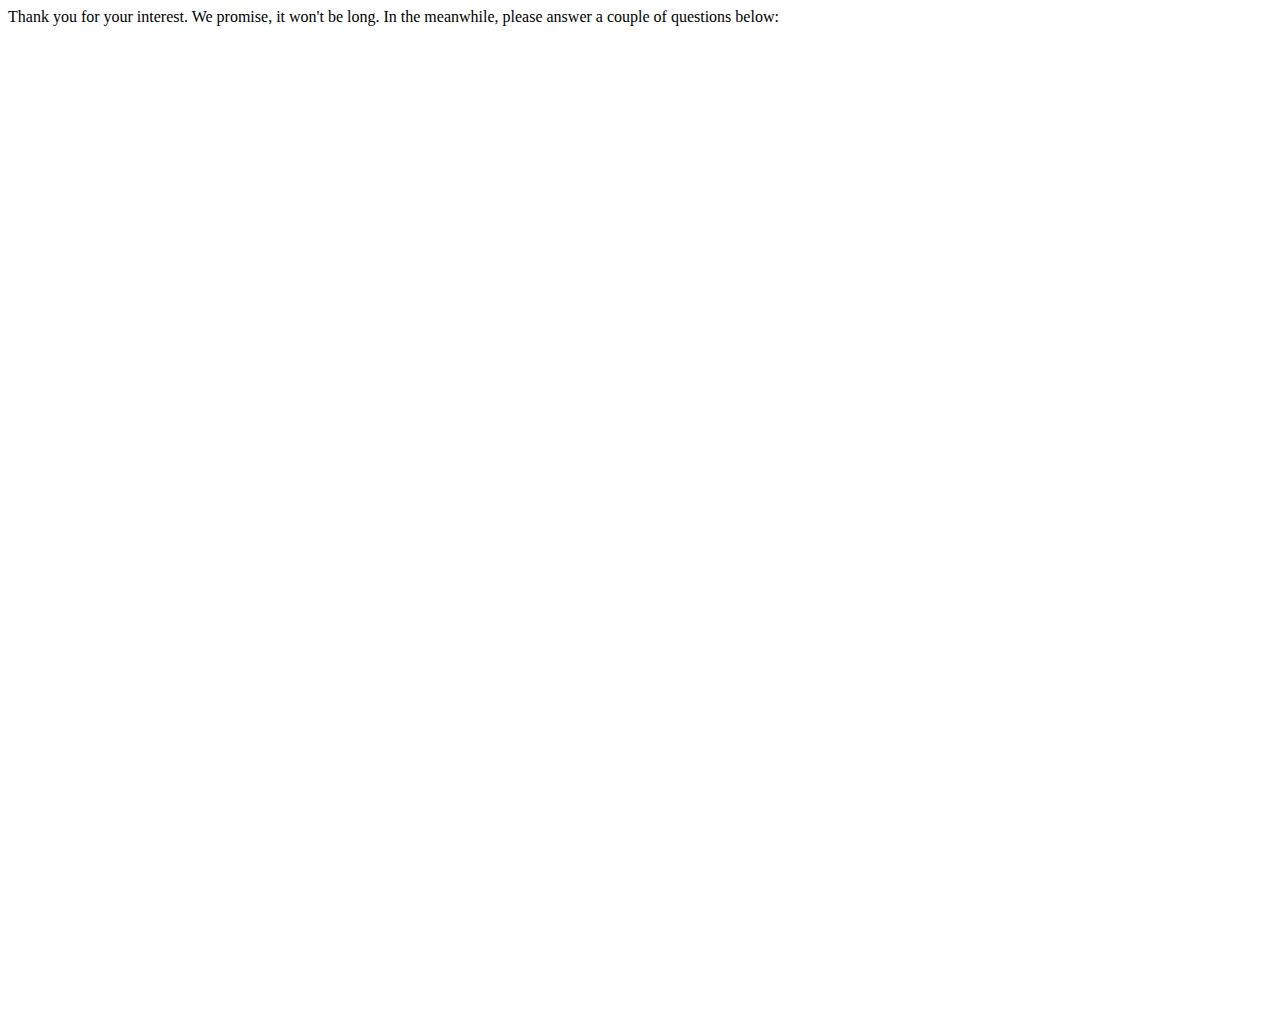
<file: thankyou.html>
<html>
<body>
<div>
    Thank you for your interest. We promise, it won't be long. In the meanwhile, please answer a couple of questions below:
</div>

<iframe src="https://docs.google.com/forms/d/18DJF7npPEufT43mZPEinne8m34m9kCzxQiqtBoM8eb4/viewform?embedded=true" width="760" height="1000" frameborder="0" marginheight="0" marginwidth="0">Loading...</iframe>
<script>
    (function(i,s,o,g,r,a,m){i['GoogleAnalyticsObject']=r;i[r]=i[r]||function(){
        (i[r].q=i[r].q||[]).push(arguments)},i[r].l=1*new Date();a=s.createElement(o),
            m=s.getElementsByTagName(o)[0];a.async=1;a.src=g;m.parentNode.insertBefore(a,m)
    })(window,document,'script','//www.google-analytics.com/analytics.js','ga');

    ga('create', 'UA-63034060-1', 'auto');
    ga('send', 'pageview');

</script>
</body>
</html>
</file>
<file: css/default.css>
/*
=====================================================================
*   Woo v1.0 Default Stylesheet
*   url: styleshout.com
*   05-02-2014
=====================================================================

TOC:

a. Webfonts and Icon fonts
b. Preloader
c. Reset
d. Default Styles
   1. Basic
   2. Typography
   3. Links
   4. Media
   5. Buttons
   6. Forms
   d. Grid
   e. Others
   1. Clearing
   2. Misc

=====================================================================  */


/* ------------------------------------------------------------------ */
/* a. Webfonts and Icon fonts
 ------------------------------------------------------------------ */

@import url("fonts.css");
@import url("fontello/css/fontello.css");
@import url("font-awesome/css/font-awesome.min.css");


/* ------------------------------------------------------------------ */
/* b. Preloader
 ------------------------------------------------------------------ */

#preloader  {
   position: fixed;
   top: 0;
   left: 0;
   right: 0;
   bottom: 0;
   background: #fff;
   z-index: 99999;
   height: 100%;
}
#status  {    
   position: absolute;
   left: 50%;
   top: 50%;
   width: 64px;
   height: 64px;
   margin: -32px 0 0 -32px;  
   padding: 0;    
}

/* ------------------------------------------------------------------
/* c. Reset
      Adapted from:
      Normalize.css - https://github.com/necolas/normalize.css/
      HTML5 Doctor Reset - html5doctor.com/html-5-reset-stylesheet/
/* ------------------------------------------------------------------ */

html, body, div, span, object, iframe,
h1, h2, h3, h4, h5, h6, p, blockquote, pre,
abbr, address, cite, code,
del, dfn, em, img, ins, kbd, q, samp,
small, strong, sub, sup, var,
b, i,
dl, dt, dd, ol, ul, li,
fieldset, form, label, legend,
table, caption, tbody, tfoot, thead, tr, th, td,
article, aside, canvas, details, figcaption, figure,
footer, header, hgroup, menu, nav, section, summary,
time, mark, audio, video {
   margin: 0;
   padding: 0;
   border: 0;
   outline: 0;
   font-size: 100%;
   vertical-align: baseline;
   background: transparent;
}

article,aside,details,figcaption,figure,
footer,header,hgroup,menu,nav,section {
   display: block;
}

audio,
canvas,
video {
   display: inline-block;
}

audio:not([controls]) {
   display: none;
   height: 0;
}

[hidden] { display: none; }

code, kbd, pre, samp {
   font-family: monospace, serif;
   font-size: 1em;
}

pre {
   white-space: pre;
   white-space: pre-wrap;
   word-wrap: break-word;
}

blockquote, q { quotes: &#8220 &#8220; }

blockquote:before, blockquote:after,
q:before, q:after {
   content: '';
   content: none;
}

ins {
   background-color: #ff9;
   color: #000;
   text-decoration: none;
}

mark {
   background-color: #A7F4F6;
   color: #555;
}

del { text-decoration: line-through; }

abbr[title], dfn[title] {
   border-bottom: 1px dotted;
   cursor: help;
}

table {
   border-collapse: collapse;
   border-spacing: 0;
}


/* ------------------------------------------------------------------ */
/* d. Default and Basic Styles
      Adapted from:
      Skeleton CSS Framework - http://www.getskeleton.com/
      Typeplate Typographic Starter Kit - http://typeplate.com/
/* ------------------------------------------------------------------ */

/* 1. Basic  ------------------------------------------------------- */

*,
*:before,
*:after {
   -moz-box-sizing: border-box;
   -webkit-box-sizing: border-box;
   box-sizing: border-box;
}

html { font-size: 62.5%; }

body {
   background: #fff;
   font-family: 'opensans-regular', sans-serif;
   font-weight: normal;
   font-size: 15px;
   line-height: 30px;
	color: #838C95;

   -webkit-font-smoothing: antialiased; /* Fix for webkit rendering */
	-webkit-text-size-adjust: 100%;
}

/* 2. Typography
      Vertical rhythm with leading derived from 6
--------------------------------------------------------------------- */

h1, h2, h3, h4, h5, h6 {
   color: #313131;
	font-family: 'montserrat-bold', sans-serif;
   font-weight: normal;
}
h1 a, h2 a, h3 a, h4 a, h5 a, h6 a { font-weight: inherit; }
h1 { font-size: 38px; line-height: 42px; margin-bottom: 12px; letter-spacing: -1px; }
h2 { font-size: 28px; line-height: 36px; margin-bottom: 6px; }
h3 { font-size: 22px; line-height: 30px; margin-bottom: 12px; }
h4 { font-size: 20px; line-height: 30px; margin-bottom: 6px; }
h5 { font-size: 18px; line-height: 30px; }
h6 { font-size: 14px; line-height: 30px; }
.subheader { }

p { margin: 0 0 30px 0; }
p img { margin: 0; }
p.lead {
   font: 19px/36px 'opensans-light', sans-serif;
   margin-bottom: 18px;
}

/* for 'em' and 'strong' tags, font-size and line-height should be same with
the body tag due to rendering problems in some browsers */
em { font: 15px/30px 'opensans-italic', sans-serif; }
strong, b { font: 15px/30px 'opensans-bold', sans-serif; }
small { font-size: 11px; line-height: inherit; }

/*	Blockquotes */
blockquote {
   margin: 30px 0px;
   padding-left: 40px;
   position: relative;
}
blockquote:before {
   content: "\201C";
   opacity: 0.45;
   font-size: 80px;
   line-height: 0px;
   margin: 0;
   font-family: arial, sans-serif;

   position: absolute;
   top:  30px;
	left: 0;
}
blockquote p {
   font-family: georgia, serif;
   font-style: italic;
   padding: 0;
   font-size: 18px;
   line-height: 30px;
}
blockquote cite {
   display: block;
   font-size: 12px;
   font-style: normal;
   line-height: 18px;
}
blockquote cite:before { content: "\2014 \0020"; }
blockquote cite a,
blockquote cite a:visited { color: #8B9798; border: none }

/* ---------------------------------------------------------------------
/*  Pull Quotes Markup
/*
    <aside class="pull-quote">
		<blockquote>
			<p></p>
		</blockquote>
	 </aside>
/*
/* --------------------------------------------------------------------- */
.pull-quote {
   position: relative;
	padding: 18px 30px 18px 0px;
}
.pull-quote:before,
.pull-quote:after {
	height: 1em;
	opacity: 0.45;
	position: absolute;
	font-size: 80px;
   font-family: Arial, Sans-Serif;
}
.pull-quote:before {
	content: "\201C";
	top:  33px;
	left: 0;
}
.pull-quote:after {
	content: '\201D';
	bottom: -33px;
	right: 0;
}
.pull-quote blockquote {
   margin: 0;
}
.pull-quote blockquote:before {
   content: none;
}

/* Abbreviations */
abbr {
   font-family: 'opensans-bold', sans-serif;
	font-variant: small-caps;
	text-transform: lowercase;
   letter-spacing: .5px;
	color: gray;
}
abbr:hover { cursor: help; }

/* drop cap */
.drop-cap:first-letter {
	float: left;
	margin: 0;
	padding: 14px 6px 0 0;
	font-size: 84px;
	font-family: /* Copperplate */ 'montserrat-bold', sans-serif;
   line-height: 60px;
	text-indent: 0;
	background: transparent;
	color: inherit;
}

hr { border: solid #E8E8E8; border-width: 1px 0 0; clear: both; margin: 11px 0 30px; height: 0; }


/*  3. Links  ------------------------------------------------------- */

a, a:visited {
   text-decoration: none;
   outline: 0;
   color: #11ABB0;

   -webkit-transition: color .3s ease-in-out;
   -moz-transition: color .3s ease-in-out;
   -o-transition: color .3s ease-in-out;
   transition: color .3s ease-in-out;
}
a:hover, a:focus { color: #333; }
p a, p a:visited { line-height: inherit; }


/*  4. List  --------------------------------------------------------- */

ul, ol { margin-bottom: 24px; margin-top: 12px; }
ul { list-style: none outside; }
ol { list-style: decimal; }
ol, ul.square, ul.circle, ul.disc { margin-left: 30px; }
ul.square { list-style: square outside; }
ul.circle { list-style: circle outside; }
ul.disc { list-style: disc outside; }
ul ul, ul ol,
ol ol, ol ul { margin: 6px 0 6px 30px; }
ul ul li, ul ol li,
ol ol li, ol ul li { margin-bottom: 6px; }
li { line-height: 18px; margin-bottom: 12px; }
ul.large li { }
li p { }

/* ---------------------------------------------------------------------
/*  Stats Tab Markup

    <ul class="stats-tabs">
		<li><a href="#">[value]<b>[name]</b></a></li>
	 </ul>

    Extend this object into your markup.
/*
/* --------------------------------------------------------------------- */
.stats-tabs {
   padding: 0;
   margin: 24px 0;
}
.stats-tabs li {
	display: inline-block;
	margin: 0 10px 18px 0;
	padding: 0 10px 0 0;
	border-right: 1px solid #ccc;
}
.stats-tabs li:last-child {
	margin: 0;
	padding: 0;
	border: none;
}
.stats-tabs li a {
	display: inline-block;
	font-size: 22px;
	font-family: 'opensans-bold', sans-serif;
   border: none;
   color: #313131;
}
.stats-tabs li a:hover {
   color:#11ABB0;
}
.stats-tabs li a b {
	display: block;
	margin: 6px 0 0 0;
	font-size: 13px;
	font-family: 'opensans-regular', sans-serif;
   color: #8B9798;
}

/* definition list */
dl { margin: 12px 0; }
dt { margin: 0; color:#11ABB0; }
dd { margin: 0 0 0 20px; }

/* Lining Definition Style Markup */
.lining dt,
.lining dd {
	display: inline;
	margin: 0;
}
.lining dt + dt:before,
.lining dd + dt:before {
	content: "\A";
	white-space: pre;
}
.lining dd + dd:before {
	content: ", ";
}
.lining dd:before {
	content: ": ";
	margin-left: -0.2em;
}

/* Dictionary Definition Style Markup */
.dictionary-style dt {
	display: inline;
	counter-reset: definitions;
}
.dictionary-style dt + dt:before {
	content: ", ";
	margin-left: -0.2em;
}
.dictionary-style dd {
	display: block;
	counter-increment: definitions;
}
.dictionary-style dd:before {
	content: counter(definitions, decimal) ". ";
}

/* Pagination */
.pagination {
   margin: 36px auto;
   text-align: center;
}
.pagination ul li {
   display: inline-block;
   margin: 0;
   padding: 0;
}
.pagination .page-numbers {
   font: 15px/18px 'opensans-bold', sans-serif;
   display: inline-block;
   padding: 6px 10px;
   margin-right: 3px;
   margin-bottom: 6px;
	color: #6E757C;
	background-color: #E6E8EB;

	-webkit-transition: all 200ms ease-in-out;
	-moz-transition: all 200ms ease-in-out;
	-o-transition: all 200ms ease-in-out;
	-ms-transition: all 200ms ease-in-out;
	transition: all 200ms ease-in-out;

   border-radius: 3px;
}
.pagination .page-numbers:hover {
   background: #838A91;
   color: #fff;
}
.pagination .current,
.pagination .current:hover {
   background-color: #11ABB0;
   color: #fff;
}
.pagination .inactive,
.pagination .inactive:hover {
   background-color: #E6E8EB;
	color: #A9ADB2;
}
.pagination .prev, .pagination .next {}

/* 5. Media   --------------------------------------------------------- */

img,
video,
iframe,
embed,
object {
   max-width: 100%;
   height: auto;
}
img.pull-right { margin: 12px 0px 0px 18px; }
img.pull-left { margin: 12px 18px 0px 0px; }

/* 6. Buttons  --------------------------------------------------------- */

.button,
.button:visited,
button,
input[type="submit"],
input[type="reset"],
input[type="button"] {
   font: 14px/24px 'montserrat-bold', sans-serif;
   background: #11ABB0;
   color: #fff;
   display: inline-block;   
	text-decoration: none;
   letter-spacing: 0;   
	padding: 12px 20px;
	margin-bottom: 18px;
   border: none;
   cursor: pointer;
   height: auto;
   text-transform: uppercase;
   letter-spacing: 2px;

   -webkit-transition: all .2s ease-in-out;
	-moz-transition: all .2s ease-in-out;
	-o-transition: all .2s ease-in-out;
	-ms-transition: all .2s ease-in-out;
	transition: all .2s ease-in-out;

   border-radius: 3px;
}

.button:hover,
button:hover,
input[type="submit"]:hover,
input[type="reset"]:hover,
input[type="button"]:hover {
   background: #14D0D6;
   color: #fff;
}

.button:active,
button:active,
input[type="submit"]:active,
input[type="reset"]:active,
input[type="button"]:active {
   background: #11ABB0;
   color: #fff;
}

.button.full-width,
button.full-width,
input[type="submit"].full-width,
input[type="reset"].full-width,
input[type="button"].full-width {
	width: 100%;
	padding-left: 0 !important;
	padding-right: 0 !important;
	text-align: center;
}

/* Fix for odd Mozilla border & padding issues */
button::-moz-focus-inner,
input::-moz-focus-inner {
    border: 0;
    padding: 0;
}


/* 7. Forms  --------------------------------------------------------- */

form { margin-bottom: 24px; }
fieldset { margin-bottom: 24px; }

input[type="text"],
input[type="password"],
input[type="email"],
textarea,
select {
   display: block;
   padding: 18px 15px;
   margin: 0 0 24px 0;
   border: 0;
   outline: none;
   vertical-align: middle;
   min-width: 225px;
	max-width: 100%;
   font-size: 15px;
   line-height: 24px;
	color: #647373;
	background: #D3D9D9;
   border-radius: 3px;

}

/* select { padding: 0;
   width: 220px;
   } */

input[type="text"]:focus,
input[type="password"]:focus,
input[type="email"]:focus,
textarea:focus {
   color: #B3B7BC;
	background-color: #383D41;
}

textarea { min-height: 220px; }

label,
legend {
   font: 16px/24px 'opensans-bold', sans-serif;
	margin: 12px 0;
   color: #3d4145;
   display: block;
}
label span,
legend span {
	color: #8B9798;
   font: 14px/24px 'opensans-regular', sans-serif;
}

input[type="checkbox"],
input[type="radio"] {
   font-size: 15px;
   color: #3d4145;
}

input[type="checkbox"] { display: inline; }

/* ------------------------------------------------------------------ */
/* d. Grid
--------------------------------------------------------------------- */

/* default
--------------------------------------------------------------- */
.row {
   width: 96%;
   max-width: 1008px;
   margin: 0 auto;
}
/* fixed width for IE8 */
.ie .row { width: 1000px ; }

.narrow .row { max-width: 980px; }

.row .row { width: auto; max-width: none; margin: 0 -18px; }

/* row clearing */
.row:before,
.row:after {
    content: " ";
    display: table;
}
.row:after {
    clear: both;
}

.column, .columns {
   position: relative;
   padding: 0 18px;
   min-height: 1px;
   float: left;
}
.column.centered, .columns.centered  {
    float: none;
    margin: 0 auto;
}

/* removed gutters */
.row.collapsed > .column,
.row.collapsed > .columns,
.column.collapsed, .columns.collapsed  { padding: 0; }

[class*="column"] + [class*="column"]:last-child { float: right; }
[class*="column"] + [class*="column"].end { float: right; }

/* column widths */
.row .one         { width: 8.33333%; }
.row .two         { width: 16.66667%; }
.row .three       { width: 25%; }
.row .four        { width: 33.33333%; }
.row .five        { width: 41.66667%; }
.row .six         { width: 50%; }
.row .seven       { width: 58.33333%; }
.row .eight       { width: 66.66667%; }
.row .nine        { width: 75%; }
.row .ten         { width: 83.33333%; }
.row .eleven      { width: 91.66667%; }
.row .twelve      { width: 100%; }

/* Offsets */
.row .offset-1    { margin-left: 8.33333%; }
.row .offset-2    { margin-left: 16.66667%; }
.row .offset-3    { margin-left: 25%; }
.row .offset-4    { margin-left: 33.33333%; }
.row .offset-5    { margin-left: 41.66667%; }
.row .offset-6    { margin-left: 50%; }
.row .offset-7    { margin-left: 58.33333%; }
.row .offset-8    { margin-left: 66.66667%; }
.row .offset-9    { margin-left: 75%; }
.row .offset-10   { margin-left: 83.33333%; }
.row .offset-11   { margin-left: 91.66667%; }

/* Push/Pull */
.row .push-1      { left: 8.33333%; }
.row .pull-1      { right: 8.33333%; }
.row .push-2      { left: 16.66667%; 	}
.row .pull-2      { right: 16.66667%; }
.row .push-3      { left: 25%; }
.row .pull-3      { right: 25%;	}
.row .push-4      { left: 33.33333%; }
.row .pull-4      { right: 33.33333%; }
.row .push-5      { left: 41.66667%; }
.row .pull-5      { right: 41.66667%; }
.row .push-6      { left: 50%; }
.row .pull-6      { right: 50%; }
.row .push-7      { left: 58.33333%; }
.row .pull-7      { right: 58.33333%; }
.row .push-8      { left: 66.66667%; 	}
.row .pull-8      { right: 66.66667%; }
.row .push-9      { left: 75%; }
.row .pull-9      { right: 75%; }
.row .push-10     { left: 83.33333%; }
.row .pull-10     { right: 83.33333%; }
.row .push-11     { left: 91.66667%; }
.row .pull-11     { right: 91.66667%; }

/* block grids
--------------------------------------------------------------------- */
.bgrid-sixths [class*="column"]   { width: 16.66667%; }
.bgrid-quarters [class*="column"] { width: 25%; }
.bgrid-thirds [class*="column"]   { width: 33.33333%; }
.bgrid-halves [class*="column"]   { width: 50%; }

[class*="bgrid"] [class*="column"] + [class*="column"]:last-child { float: left; }

/* Left clearing for block grid columns - columns that changes width in
different screen sizes. Allows columns with different heights to align
properly.
--------------------------------------------------------------------- */
.first { clear: left; }   /* first column in default screen */
.s-first { clear: none; } /* first column in smaller screens */

/* smaller screens
--------------------------------------------------------------- */
@media only screen and (max-width: 900px) {

   /* block grids on small screens */
   .s-bgrid-sixths [class*="column"]   { width: 16.66667%; }
   .s-bgrid-quarters [class*="column"] { width: 25%; }
   .s-bgrid-thirds [class*="column"]   { width: 33.33333%; }
   .s-bgrid-halves [class*="column"]   { width: 50%; }

   /* block grids left clearing */
   .first { clear: none; }
   .s-first { clear: left; }

}

/* screenwidth less than 768px - mobile/smaller tablets
--------------------------------------------------------------- */
@media only screen and (max-width: 767px) {

   .row {
	   width: 480px;
	   margin: 0 auto;
      padding: 0;
	}
   .column, .columns {
	   width: auto !important;      
	   float: none;
	   margin-left: 0;
	   margin-right: 0;
      padding: 0 30px;
   }
   .row .row { width: auto; max-width: none; margin: 0 -30px; }

   [class*="column"] + [class*="column"]:last-child { float: none; }
   [class*="bgrid"] [class*="column"] + [class*="column"]:last-child { float: none; }

   /* Offsets */
   .row .offset-1    { margin-left: 0%; }
   .row .offset-2    { margin-left: 0%; }
   .row .offset-3    { margin-left: 0%; }
   .row .offset-4    { margin-left: 0%; }
   .row .offset-5    { margin-left: 0%; }
   .row .offset-6    { margin-left: 0%; }
   .row .offset-7    { margin-left: 0%; }
   .row .offset-8    { margin-left: 0%; }
   .row .offset-9    { margin-left: 0%; }
   .row .offset-10   { margin-left: 0%; }
   .row .offset-11   { margin-left: 0%; }
}

/* screenwidth less than or equal 480px - mobile wide
--------------------------------------------------------------- */
@media only screen and (max-width: 480px) {

   .row { width: auto; }

}

/* larger screens
--------------------------------------------------------------- */
@media screen and (min-width: 1200px) {

   .wide .row { max-width: 1180px; }

}

/* ------------------------------------------------------------------ */
/* e. Others
/* ------------------------------------------------------------------ */

/*  1. Clearing
    (http://nicolasgallagher.com/micro-clearfix-hack/
--------------------------------------------------------------------- */

.cf:before,
.cf:after {
    content: " ";
    display: table;
}
.cf:after {
    clear: both;
}

/*  2. Misc -------------------------------------------------------- */

.remove-bottom { margin-bottom: 0 !important; }
.half-bottom { margin-bottom: 12px !important; }
.add-bottom { margin-bottom: 24px !important; }
.no-border { border: none; }

.text-center  { text-align: center !important; }
.text-left    { text-align: left !important; }
.text-right   { text-align: right !important; }
.pull-left    { float: left !important; }
.pull-right   { float: right !important; }
.align-center {
	margin-left: auto !important;
	margin-right: auto !important;
	text-align: center !important;
}
</file>
<file: css/layout.css>
/*
=====================================================================
*   Woo v1.0 Layout Stylesheet
*   url: styleshout.com
*   05-02-2014
=====================================================================

   TOC:
   a. General and Common Styles
   b. Header Styles
   c. Hero Section
   d. Features Section
   e. Pricing Section
   f. Screenshots Section
   g. Call To Action Section
   h. Testimonials Section
   i. Subscribe Section
   j. Footer
   k. lightbox

   todo: check bug in mobile z-index

===================================================================== */

/* ------------------------------------------------------------------ */
/* a. General and Common Styles
/* ------------------------------------------------------------------ */

body { background: #181d21; }

.section-head {
  	padding: 0 4%;
   text-align: center;
}
.section-head h1 {
   font: 20px/36px 'montserrat-bold', sans-serif;
   color: #333;
   text-transform: uppercase;
   letter-spacing: 1.5px;
   margin-bottom: 12px;
}

/* for css animations */
.show { opacity: 1; }
.js #mc_embed_signup input[type="email"],
.js #mc_embed_signup input[type="submit"] {
   opacity: 0;
}


/* ------------------------------------------------------------------ */
/* b. Header Styles
/* ------------------------------------------------------------------ */

header {
   height: 54px;
   width: 100%;
   background: #13171B;
   position: fixed;
   left: 0;
   top: 0;
   z-index: 990;
}

/* header logo */
header .logo {
   margin-left: 36px;
   margin-right: 20px;
   margin-top: 13px;
   float: left;
   width: auto; 
   z-index: 991; 

   /* add position relative since z-index only applies to  
   elements that have been given an explicit position */
   position: relative; 
}
header .logo a {
   display: block;
   margin: 0;
	padding: 0;
	border: none;
	outline: none;
   width: 120px;
   height: 20px;   
}

/* header social */
header .header-social {
	font-size: 20px;
   font-weight: normal;
   line-height: 54px;
   color: #424a56;
   margin: 0 10px 0 0;
   padding: 0;
   float: right;
}
header .header-social li {
   display: inline-block;
   margin-right: 20px;
}
header .header-social li a { color: #fff; }
header .header-social li a:hover { color: #11ABB0; }

/* primary navigation
--------------------------------------------------------------------- */
#nav-wrap, #nav-wrap ul, #nav-wrap li, #nav-wrap a {
	 margin: 0;
	 padding: 0;
	 border: none;
	 outline: none;
}

/* nav-wrap */
#nav-wrap {
   font: 11px 'montserrat-regular', sans-serif;
   text-transform: uppercase;
   letter-spacing: 1.5px;
   float: left;
}

/* hide toggle button */
#nav-wrap > a { display: none; }

ul#nav {
   min-height: 54px;
   width: auto;

   /* left align the menu */
   text-align: left;
}
ul#nav li {
   position: relative;
   list-style: none;
   height: 54px;
   display: inline-block;

}

/* Links */
ul#nav li a {

   /* 8px padding top + 8px padding bottom + 38px line-height = 54px */
   display: inline-block;
   padding: 8px 8px;
   line-height: 38px;
	text-decoration: none;
   text-align: left;
   color: #58687A;

	-webkit-transition: color .2s ease-in-out;
	-moz-transition: color .2s ease-in-out;
	-o-transition: color .2s ease-in-out;
	-ms-transition: color .2s ease-in-out;
	transition: color .2s ease-in-out;
}
ul#nav li a:hover { color: #fff; }
ul#nav li a:active { background-color: transparent !important; }
ul#nav li.current a { color: #fff; }


/* ------------------------------------------------------------------ */
/* c. Hero Section
/* ------------------------------------------------------------------ */

#hero {
   padding-top: 66px;
   background: #23292f url(img/hero-bg.png);
   overflow: hidden;
}

/* For high-res devices */
@media
(-webkit-min-device-pixel-ratio: 2),
(min-resolution: 192dpi) {

	#hero { 
		background: #23292f url(img/hero-bg_@2X.png);
		background-size: 200px 200px;
	}
  
}

#hero .row { max-width: 1040px; }

/* Hero Text */
.hero-text {
	color: #676e73;
   width: 83%;
   text-align: center;
   margin: 54px auto 24px auto;
}
.hero-text h1 {
   font: 40px/1.2em 'montserrat-regular', sans-serif; 
   color: #fff;
   padding: 0;
   margin: 0;
   text-shadow: 0px 1px 4px rgba(0, 0, 0, .2);
}
.hero-text h1 span,
.hero-text a { color: #11ABB0; }
.hero-text p {
   font: 16px/30px 'opensans-regular', sans-serif;
   padding: 0;
   margin: 12px 8% 0;
   text-shadow: 0px 1px 2px rgba(0, 0, 0, .2);
}

/* Hero Image */
.hero-image {
   width: 100%;
   margin: 0 auto;
}
.hero-image img {
   vertical-align: bottom;
   display: block;
}

/* Hero CTA Buttons */
#hero .buttons {
   text-align: center;
   margin: 0 0 18px 0;
}
#hero .buttons .button {
   font: 14px/24px 'montserrat-bold', sans-serif;
   text-transform : uppercase;
   letter-spacing: 2px;
}
#hero .buttons .trial {
   background: #f64b39;
   margin-right: 30px;

   -webkit-animation-delay: 10s;
      -moz-animation-delay: 10s;
       -ms-animation-delay: 10s;
        -o-animation-delay: 10s;
   -webkit-animation-iteration-count: 3;
      -moz-animation-iteration-count: 3;  
}
#hero .buttons .trial:hover { background: #F86A5A; }
#hero .buttons .learn-more {}


/* ------------------------------------------------------------------ */
/* d. Features Section
/* ------------------------------------------------------------------ */

#features {
   background: #fff;
   padding-top: 96px;
   padding-bottom: 78px;
   overflow: hidden;
}
#features .feature {
   margin-top: 30px;
   margin-bottom: 54px;
}
#features .right {
   padding-left: 32px;
   float: right;   
}
#features .left {
   padding-right: 32px;
   float: left;   
}
#features h3 {
   font: 16px/24px 'montserrat-bold', sans-serif;
   text-transform: uppercase;
   letter-spacing: 1px;
   color: #222;
}
.fluid-video-wrapper { margin-top: 18px; }


/*----------------------------------------------*/
/*	e. howitworks Section
/*----------------------------------------------*/

#howitworks {
   background: #e5e5e5;
   padding-top: 96px;
   padding-bottom: 78px;
   overflow: hidden;

}

#howitworks p, ol, ul
{
   color: black;
}

/*----------------------------------------------*/
/*	e. Pricing Section
/*----------------------------------------------*/

#pricing {
	background: #F7F7F7;
   padding-top: 107px;
   padding-bottom: 77px;   
   border-top: 1px solid #F0F0F0;
   border-bottom: 1px solid #F0F0F0;
   text-align: center;
}
#pricing .price-block {
   background: #fff;
   border: 1px solid #E6E6E6;
   text-align: center;
   margin-bottom: 36px;
}
.plan-title {
  	font: 15px/30px 'montserrat-regular', sans-serif;
  	padding: 30px 20px 6px 20px;
   margin-bottom: 0px;
  	text-align: center;
   text-transform: uppercase;
   letter-spacing: 2px;
}
.plan-title .fa {
  	display: block;
  	margin-bottom: 6px;
   font-size: 26px;
}
.plan-price {
	font-family: 'montserrat-bold', sans-serif;
   font-size: 30px;
   color: #333;
	padding: 6px 30px 6px 30px;
   margin-bottom: 0;
	text-align: center;
   letter-spacing: .5px;
}
.plan-price span {
	font-family: 'opensans-light', sans-serif;
	font-size: 15px;
	color: #999;	
	display: block;
	margin-top: 0;
}

ul.features {
   margin: 12px 0 0 0;
   list-style: none;
}
ul.features li {
   line-height: 39px;
   margin-bottom: 0;
}
ul.features li:nth-child(odd) { }
ul.features li:nth-child(even) { }

.plan-sign-up {
  	padding: 24px 15px;
   margin: 0;
   text-align: center;
}
.plan-sign-up .button {
   font: 13px/24px 'montserrat-bold', sans-serif;
   text-transform: uppercase;
   letter-spacing: 2px;
}


/* ------------------------------------------------------------------ */
/* c. Screenshots
/* ------------------------------------------------------------------ */

#screenshots {
   background: #fff url(img/grey.png);
   padding-top: 96px;
   padding-bottom: 120px;
}

/* For high-res devices */
@media
(-webkit-min-device-pixel-ratio: 2),
(min-resolution: 192dpi) {

   #screenshots {
      background: #fff url(img/grey_@2X.png);
      background-size: 397px 322px;
   }

}

/* Portfolio Content */
#screenshots-wrapper .columns { padding: 0; }
.item .item-wrap {
   background: #fff;
   overflow: hidden;
   position: relative;

   -webkit-transition: all 0.3s ease-in-out;
	-moz-transition: all 0.3s ease-in-out;
	-o-transition: all 0.3s ease-in-out;
	-ms-transition: all 0.3s ease-in-out;
	transition: all 0.3s ease-in-out;
}
.item .item-wrap a {
   display: block;
   cursor: pointer;
}

/* overlay */
.item .item-wrap .overlay {
   position: absolute;
   left: 0;
   top: 0;
   width: 100%;
   height: 100%;

	opacity: 0;
	-moz-opacity: 0;
	filter:alpha(opacity=0);

   -webkit-transition: opacity 0.3s ease-in-out;
	-moz-transition: opacity 0.3s ease-in-out;
	-o-transition: opacity 0.3s ease-in-out;
	transition: opacity 0.3s ease-in-out;

   background: url(img/overlay-bg.png) repeat;
}
.item .item-wrap .link-icon {
   display: block;
   color: #fff;
   height: 30px;
   width: 30px;
   font-size: 18px;
   line-height: 30px;
   text-align: center;

   opacity: 0;
	-moz-opacity: 0;
	filter:alpha(opacity=0);

   -webkit-transition: opacity 0.3s ease-in-out;
	-moz-transition: opacity 0.3s ease-in-out;
	-o-transition: opacity 0.3s ease-in-out;
	transition: opacity 0.3s ease-in-out;

   position: absolute;
   top: 50%;
   left: 50%;
   margin-left: -15px;
   margin-top: -15px;
}
.item .item-wrap img {
   vertical-align: bottom;

   -webkit-transition: all 0.3s ease-out;
	-moz-transition: all 0.3s ease-out;
	-o-transition: all 0.3s ease-out;
	-ms-transition: all 0.3s ease-out;
	transition: all 0.3s ease-out;
}

/* on hover */
.item:hover .overlay {
	opacity: 1;
	-moz-opacity: 1;
	filter:alpha(opacity=100);
}
.item:hover .link-icon {
   opacity: 1;
	-moz-opacity: 1;
	filter:alpha(opacity=100);
}
.item:hover .item-wrap img {
   -moz-transform: scale(1.2);
	-o-transform: scale(1.2);
	-webkit-transform: scale(1.2);
	transform: scale(1.2);
}


/* ------------------------------------------------------------------ */
/* g. Call To Action Section
/* ------------------------------------------------------------------ */

#call-to-action {
   background: #23292F;
   padding-top: 72px;
   padding-bottom: 48px;
}
#call-to-action h1 {
   font: 18px/24px 'montserrat-bold', sans-serif;
   text-transform: uppercase;
   letter-spacing: 3px;
   color: #fff;
}
#call-to-action h1 span { display: none; }
#call-to-action .header-col h1:before {
   font-family: 'FontAwesome';
   content: "\f093";
	padding-right: 18px;
	padding-top: 6px;
	font-size: 72px;
   line-height: 72px;
   text-align: center;
   float: right;
   color: #EBEEEE;  
}
#call-to-action .action { margin-top: 18px; }
#call-to-action .action .button { text-align: center; }
#call-to-action h2 {
   font: 28px/36px 'montserrat-bold', sans-serif;
   color: #EBEEEE;
   margin-bottom: 12px;
}
#call-to-action h2 a {
   color: inherit;
}
#call-to-action p {
   color: #697B8B; 
   font-size: 17px; 
   padding-right: 5px; 
}
#call-to-action p span {
	font-family: 'opensans-semibold', sans-serif; 
	color: #A9B5C0;
}


/* ------------------------------------------------------------------
/* h. Testimonials
/* ------------------------------------------------------------------ */

#testimonials {
   background: #10999E url(img/escheresque.png);
   padding-top: 112px;
   padding-bottom: 66px;
   position: relative;
   min-height: 198px;
   width: 100%;
   overflow: hidden;
   text-align: center;
}

/* For high-res devices */
@media
(-webkit-min-device-pixel-ratio: 2),
(min-resolution: 192dpi) {

	#testimonials {
		background: #10999E url(img/escheresque_@2X.png);
		background-size: 46px 29px;
	}
  
}

#testimonials .quote-left, 
#testimonials .quote-right {
   position: absolute;
   top: 50%;
   color: #fff;
   font-size: 40px;
   margin-top: -25px;
}
#testimonials .quote-left { left: 5%; }
#testimonials .quote-right { right: 5%; }

#testimonials .text-container {
   width: 86%;
   margin: 0 auto;
}
#testimonials h1 {
   font: 16px/24px 'montserrat-bold', sans-serif;
   color: #6AECF0;
   text-transform: uppercase;
   letter-spacing: 2px;   
   margin-bottom: 36px;
}

/*	Blockquotes */
#testimonials blockquote {
   margin: 0 0px 30px 0px;
   padding-left: 0;
   position: relative;   
}
#testimonials blockquote:before { content: none; }
#testimonials blockquote p {
   font-family: 'opensans-semibold', sans-serif;
   font-style: normal;
   color: #fff;
   padding: 0;
   font-size: 26px;
   line-height: 42px;   
}
#testimonials blockquote cite {
   display: block;
   font-size: 12px;
   font-style: normal;
   line-height: 18px;
   color: #fff;
}
#testimonials blockquote cite:before { content: "\2014 \0020"; }
#testimonials blockquote cite a,
#testimonials blockquote cite a:visited { color: #8B9798; border: none }

/* Flex Slider
/* ------------------------------------------------------------------ */

/* Reset */
.flexslider a:active,
.flexslider a:focus  { outline: none; }
.slides,
.flex-control-nav,
.flex-direction-nav { margin: 0; padding: 0; list-style: none; }
.slides li { margin: 0; padding: 0;}

/* Necessary Styles */
.flexslider {
   position: relative;
   zoom: 1;
   margin: 0;
   padding: 0;
}
.flexslider .slides { zoom: 1; }
.flexslider .slides > li { position: relative; }

/* Hide the slides before the JS is loaded. Avoids image jumping */
.flexslider .slides > li { display: none; -webkit-backface-visibility: hidden; }
/* Suggested container for slide animation setups. Can replace this with your own */
.flex-container { zoom: 1; position: relative; }

/* Clearfix for .slides */
.slides:before,
.slides:after {
   content: " ";
   display: table;
}
.slides:after {
   clear: both;
}

/* No JavaScript Fallback */
/* If you are not using another script, such as Modernizr, make sure you
 * include js that eliminates this class on page load */
.no-js .slides > li:first-child { display: block; }

/* Slider Styles */
.slides { zoom: 1; }
.slides > li {
   /*margin-right: 5px; */
   overflow: hidden;
}

/* Control Nav */
.flex-control-nav {
   width: 100%;
   text-align: center;
}
.flex-control-nav li {
   margin: 0 6px;
   display: inline-block;
   zoom: 1;
   *display: inline;
}
.flex-control-paging li a {
   width: 12px;
   height: 12px;
   display: block;
   background: #ddd;
   background: rgba(255, 255, 255, .3);
   cursor: pointer;
   text-indent: -9999px;
   border-radius: 20px;
   box-shadow: inset 0 0 3px rgba(255, 255, 255, .3);
}
.flex-control-paging li a:hover {
    background: #CCC;
    background: rgba(255, 255, 255, .7);
}
.flex-control-paging li a.flex-active {
    background: #fff;
    background: rgba(255, 255, 255, .9);
    cursor: default;
}


/* ------------------------------------------------------------------ */
/* i. Subscribe Section
/* ------------------------------------------------------------------ */

#subscribe {
   background: #23292F;
   padding-top: 96px;
   padding-bottom: 66px;
   overflow: hidden;
   text-align: center;
}

#subscribe a, #subscribe a:visited  { color: #fff; }
#subscribe a:hover, #subscribe a:focus { color: #11ABB0; }

#subscribe h1 { color: #fff; }
#subscribe p {
   color: #7A7A7A;
   text-align: center;
   padding: 0;
}

/* mailchimp signup form */
#mc_embed_signup {
   background: none;
   clear: both;
   display: block;
   margin: 6px auto 30px auto;
   width: 70%;
  	text-align: center;   
}
#mc_embed_signup:before,
#mc_embed_signup:after {
    content: " ";
    display: table;
}
#mc_embed_signup:after {
    clear: both;
}
#mc_embed_signup input[type="submit"] {
   float: right;
   height: 60px;
   margin: 0;
   padding: 0 20px;
   font-size: 16px;
   line-height: 60px;
   width: 47%;  
}
#mc_embed_signup input[type="email"] {
   display: inline;
   float: left;
   height: 60px;
   margin: 0;
   padding: 18px 20px;
   font-size: 18px;
   line-height: 24px;
   font-family: 'montserrat-regular',sans-serif;
   width: 47%;  
   text-align: center;
}


/* ------------------------------------------------------------------ */
/* j. Footer
/* ------------------------------------------------------------------ */

footer {
   padding-top: 84px;
   margin-bottom: 60px;
   color: #3c4753;
   font-size: 13px;
   line-height: 24px;
   position: relative;   
}

footer a, footer a:visited { color: #0A6567; }
footer a:hover, footer a:focus { color: #fff; }

footer .info { padding-right: 90px; }

footer .footer-logo a {
   display: block;
   margin-bottom: 12px;
   margin-top: 12px;
   margin-left: 3px;
}
footer .footer-logo a img {
   height: 24px;
   width: 92px;
}

footer .right-cols .columns {
   padding-right: 5px;
   padding-left: 5px;
   width: 33.33333%; ;
}
footer .right-cols .columns p { margin-bottom: 6px; }

footer h3 {
   font: 13px/24px 'opensans-semibold', sans-serif;
   margin-bottom: 0;
   font-weight: normal;
   color: #fff;
   text-transform: uppercase;
   letter-spacing: 1px;
}
footer h3:before {
   font-family: 'FontAwesome';   
	margin: 0 0 6px 3px;
	font-size: 30px;
   line-height: 48px;
   text-align: left;
   color: #738291;
   display: block;
}
footer h3.address:before { content: "\f041"; }
footer h3.social:before { content: "\f0c0"; }
footer h3.contact:before { content: "\f0e0"; }

footer ul {
   margin: 0;
   padding: 0;
}
footer ul li {
   margin: 0;
   line-height: 24px;
}
footer ul li a,
footer ul li a:visited { color: #3c4753; }
footer ul li a:hover,
footer ul li a:focus { color: #fff; }

/* copyright */
footer .copyright {
   margin: 0;
   padding: 0 18px;
   clear: both;
}

/* Go To Top Button */
#go-top {
	position: absolute;
	top: -24px;
   left: 50%;
   margin-left: -30px;
   text-align: center;
   z-index: 889;
}
#go-top a {
	text-decoration: none;
	border: 0 none;
	display: block;
	width: 60px;
	height: 60px;
	background: #525252;

	-webkit-transition: all 0.2s ease-in-out;
   -moz-transition: all 0.2s ease-in-out;
   -o-transition: all 0.2s ease-in-out;
   -ms-transition: all 0.2s ease-in-out;
   transition: all 0.2s ease-in-out;

   color: #fff;
   font-size: 21px;
   line-height: 60px;
 	border-radius: 100%;
}
#go-top a:hover { background: #0F9095; }


/* ------------------------------------------------------------------ */
/* k. lightbox
/* ------------------------------------------------------------------ */

#imagelightbox {
   cursor: pointer;
   position: fixed;
   z-index: 995;
   -ms-touch-action: none;
   touch-action: none;
   -webkit-box-shadow: 0 0 3.125em rgba( 0, 0, 0, .3 ); /* 50 */
   -moz-box-shadow: 0 0 3.125em rgba( 0, 0, 0, .3 ); /* 50 */
   box-shadow: 0 0 3.125em rgba( 0, 0, 0, .3 ); /* 50 */
}

/* activity indication */
#imagelightbox-loading,
#imagelightbox-loading div { border-radius: 50%; }
#imagelightbox-loading {
   width: 2.5em; /* 40 */
   height: 2.5em; /* 40 */
   background-color: #444;
   background-color: rgba( 0, 0, 0, .5 );
   position: fixed;
   z-index: 999;
   top: 50%;
   left: 50%;
   padding: 0.625em; /* 10 */
   margin: -1.25em 0 0 -1.25em; /* 20 */
   -webkit-box-shadow: 0 0 2.5em rgba( 0, 0, 0, .3 ); /* 40 */
   -moz-box-shadow: 0 0 2.5em rgba( 0, 0, 0, .3 ); /* 40 */
   box-shadow: 0 0 2.5em rgba( 0, 0, 0, .3 ); /* 40 */
}
#imagelightbox-loading div {
   width: 1.25em; /* 20 */
   height: 1.25em; /* 20 */
   background-color: #fff;

   -webkit-animation: imagelightbox-loading .5s ease infinite;
   -moz-animation: imagelightbox-loading .5s ease infinite;
   -o-animation: imagelightbox-loading .5s ease infinite;
   animation: imagelightbox-loading .5s ease infinite;
}

@-webkit-keyframes imagelightbox-loading {
	from { opacity: .5; -webkit-transform: scale( .75 ); }
	50% { opacity: 1; -webkit-transform: scale( 1 ); }
	to { opacity: .5; -webkit-transform: scale( .75 ); }
}   
@-moz-keyframes imagelightbox-loading {
	from { opacity: .5; -moz-transform: scale( .75 ); }
	50% { opacity: 1; -moz-transform: scale( 1 ); }
	to { opacity: .5; -moz-transform: scale( .75 ); }
}
@-o-keyframes imagelightbox-loading {
	from { opacity: .5; -o-transform: scale( .75 ); }
	50% { opacity: 1; -o-transform: scale( 1 ); }
	to { opacity: .5; -o-transform: scale( .75 ); }
}
@keyframes imagelightbox-loading {
	from { opacity: .5; transform: scale( .75 ); }
	50% { opacity: 1; transform: scale( 1 ); }
	to { opacity: .5; transform: scale( .75 ); }
}

/* lightbox overlay */
#imagelightbox-overlay {
   background-color: #383838;
   background-color: rgba( 0, 0, 0, .8 );
   position: fixed;
   z-index: 994;
   top: 0;
   right: 0;
   bottom: 0;
   left: 0;
}

/* close button */
#imagelightbox-close {	  
   position: fixed;
   z-index: 999;
   top: 2.5em; /* 40 */
   right: 2.5em; /* 40 */ 
}

#imagelightbox-close i {	  
	display: block;
	background: #fff;
	padding: 10px;
	border-radius: 100%;

	-webkit-box-shadow: 0 0 2.5em rgba( 0, 0, 0, .5 ); /* 40 */
	-moz-box-shadow: 0 0 2.5em rgba( 0, 0, 0, .5 ); /* 40 */
	box-shadow: 0 0 2.5em rgba( 0, 0, 0, .5 ); /* 40 */
}
a#imagelightbox-close { color: #333; }
a#imagelightbox-close:hover, a#imagelightbox-close:focus { color: #11ABB0; }

/* lightbox caption */
#imagelightbox-caption {
	text-align: center;
	color: #fff;
	background-color: #000;
	position: fixed;
	z-index: 999;
	left: 0;
	right: 0;
	bottom: 0;
	padding: 0.625em; /* 10 */
}

#imagelightbox-loading,
#imagelightbox-overlay,
#imagelightbox-close,
#imagelightbox-caption {
	-webkit-animation: fade-in .25s linear;
	-moz-animation: fade-in .25s linear;
	-o-animation: fade-in .25s linear;
	animation: fade-in .25s linear;
}

@-webkit-keyframes fade-in {
	from { opacity: 0; }
	to { opacity: 1; }
}
@-moz-keyframes fade-in {
	from { opacity: 0; }
	to { opacity: 1; }
}
@-o-keyframes fade-in {
	from { opacity: 0; }
	to { opacity: 1; }
}
@keyframes fade-in {
	from { opacity: 0; }
	to { opacity: 1; }
}

@media only screen and (max-width: 41.250em) { /* 660 */

	#container	{ width: 100%; }
	#imagelightbox-close	{
		top: 1.25em; /* 20 */
		right: 1.25em; /* 20 */
	}

} 






.responsive-headline2{
	color:#fff;
	font-weight:normal;
	font-family:'montserrat', sans-serif;
	font-size:22px;
	margin:10px 0; 
}
</file>
<file: css/media-queries.css>
/* 
=====================================================================
*   Woo Media Queries
*   url: styleshout.com
*   05-02-2014
/* ================================================================== */


/* screenwidth less than or equal 1024px
--------------------------------------------------------------------- */
@media only screen and (max-width: 1024px) {

   /* Hero Section
   ------------------------------------------------------------------ */
   .hero-text { width: 82%; }
   .hero-text h1 { font: 38px/1.2em 'montserrat-regular', sans-serif; } 
	
	/* Testimonials Section
   ------------------------------------------------------------------- */
   #testimonials .text-container { width: 82%; }

   /* Call To Action Section
   ------------------------------------------------------------------- */
   #call-to-action h2 { font: 26px/36px 'montserrat-bold', sans-serif; }
   #call-to-action p { font-size: 16px; }

}

/* screenwidth less than or equal 900px
--------------------------------------------------------------------- */
@media only screen and (max-width: 900px) {

	/* General and Common Styles */
	.section-head h1 { font: 18px/30px 'montserrat-bold', sans-serif; }

   /* Header Styles
   ------------------------------------------------------------------ */
   header .header-social { font-size: 18px; }
   header .header-social li { margin-right: 15px; }

    /* Hero Section
   ------------------------------------------------------------------ */
   #hero { padding-top: 60px; }
   .hero-text { width: 88%; }
   .hero-text h1 { font: 35px/1.2em 'montserrat-regular', sans-serif; }
   .hero-text p { font: 15px/30px 'opensans-regular', sans-serif; } 
  
   /* nav-wrap */
   #nav-wrap { font: 10px 'montserrat-regular', sans-serif; }

   /* Features Section
   ------------------------------------------------------------------- */
   #features .feature { margin-bottom: 30px; }
   #features .right { padding-left: 18px; }
   #features .left { padding-right: 18px; }
   #features h3 { margin-bottom: 6px; } 

   /* Pricing Section
   ------------------------------------------------------------------- */
   .pricing-tables { 
      width: 82%; 
      margin: 0 auto;
   }

   /* Call To Action Section
   ------------------------------------------------------------------- */
   #call-to-action .header-col h1:before {
      font-size: 66px;
      line-height: 66px;
   }
   #call-to-action h2 { font: 25px/36px 'montserrat-bold', sans-serif; } 
   #call-to-action .action .button { font: 14px/24px 'montserrat-bold', sans-serif; } 
   #call-to-action p { font-size: 15px; }

   /* Testimonials Section
   ------------------------------------------------------------------- */
   #testimonials blockquote p { font-size: 24px; }  

   /* Subscribe Section
   ------------------------------------------------------------------- */
   #subscribe h1 { margin-bottom: 18px; }
   #mc_embed_signup input[type="submit"] { width: 46%; }
   #mc_embed_signup input[type="email"] { width: 46%; }

   /* Footer
   ------------------------------------------------------------------- */
   footer .right-cols .columns { width: 50% !important; }
   footer .right-cols .columns:last-child { 
      clear: left; 
      float: left;      
   }

}

/* screenwidth less than 768px - mobile/smaller tablets
---------------------------------------------------------------------- */
@media only screen and (max-width: 767px) {

	/* General and Common Styles */
	.section-head { padding: 0 30px; }

   /* mobile navigation
   -------------------------------------------------------------------- */
   #nav-wrap {
      font: 11px 'montserrat-regular', sans-serif;
      background: transparent !important;
      letter-spacing: 1.5px;  
      color: #515968;
      
      position: absolute;
      top: 0;
      right: 0;
   }
   #nav-wrap > a {	   
      text-align: left;
		border: none;            
      color: #fff;
      font-size: 12px;
      height: 54px;
      line-height: 54px; 
      float: right;     
                        
      font: 0/0 a;
      text-shadow: none;
      color: transparent;

      position: relative;
      top: 0px;
      right: 36px;
   }
	#nav-wrap > a:before {
	   font-family: 'FontAwesome';
      content: "\f0c9";
      color: #fff;
      margin: 0;
      font-size: 25px;
      line-height: 54px;
      text-align: left;      
      display: block; 
      float: right;     
	}

   /* hide menu panel */
   #nav-wrap ul#nav {
      padding: 24px 36px 48px 36px;
      background: #1D2025; 
      height: auto;
      display: none;
      clear: both;
      width: auto; 
            
      position: relative;
      top: 0;
      right: 30px;           
   }
   
   /* display toggle buttons */
	.no-js #nav-wrap:not( :target ) > a:first-of-type,
	.no-js #nav-wrap:target > a:last-of-type  {
	   display: block;
	} 
   .js #nav-wrap a { display: block; }  

   /* display menu panels - no JS*/
   .no-js #nav-wrap:target > ul#nav  {
      display: block;           
   }

   ul#nav li {
      display: block;
      height: auto;      
      text-align: left;
      border-bottom: 1px solid #2D2E34;
      border-bottom-style: dotted; 
   }
  
   ul#nav li a {  
      display: block;   
      width: auto;  
      margin: 0;
      padding: 0;      
      margin: 12px 0; 
      line-height: 16px; /* reset line-height from 54px */
      border: none;
   }  

   /* hide social icons */
   .header-social { display: none; }


   /* Header Styles
   -------------------------------------------------------------------- */
   header .logo { margin-right: 36px; }

   /* Hero Section
   -------------------------------------------------------------------- */
   #hero { padding-top: 48px; }
   .hero-text { width: 92%; }
   .hero-text h1 { font: 31px/1.2em 'montserrat-regular', sans-serif; }
   .hero-text p { font: 14px/24px 'opensans-regular', sans-serif; } 

   /* Hero CTA Buttons */
   #hero .buttons { margin-bottom: 30px; }
   #hero .buttons .button {
      display: block;
      width: 70%;
      margin: 0 auto 18px auto;
      font: 13px/24px 'montserrat-bold', sans-serif;
      letter-spacing: 1.5px;
   }

   /* Features Section
   --------------------------------------------------------------------- */   
   #features .feature {
      margin-top: 12px;
      margin-bottom: 60px;
   }
   #features .right {
      padding-left: 30px;
      float: none;
   }
   #features .left {
      padding-right: 30px;
      float: none;
   }
   #features h3 { text-align: center; }  


   /* Pricing Section
   ------------------------------------------------------------------- */
   .pricing-tables { width: 80%; }


   /* Call To Action Section
   ----------------------------------------------------------------- */
   #call-to-action { text-align: center; }
   #call-to-action h1 {
      font: 16px/24px 'montserrat-bold', sans-serif;;
      text-align: center;
      margin-bottom: 30px;
      text-shadow: 0px 1px 3px rgba(0, 0, 0, 1);
   }
   #call-to-action h1 span { display: block; }
   #call-to-action .header-col h1:before { content: none; }

   /* Screenshots
   ------------------------------------------------------------------- */
   #screenshots-wrapper {
      width: 80%;
      margin: 0 auto;
   } 
   #screenshots-wrapper .columns { margin-bottom: 36px; }


   /* Testimonials Section
   ------------------------------------------------------------------- */
   #testimonials .quote-left,      
   #testimonials .quote-right {    
      font-size: 30px;
      margin-top: -25px;
   }
   #testimonials .text-container { width: 80%; }
   #testimonials blockquote p { 
      font-size: 20px; 
      line-height: 30px;
   }   

   /* Subscribe Section
   ------------------------------------------------------------------- */
   #mc_embed_signup { width: 90%; }
   #mc_embed_signup input[type="submit"], 
   #mc_embed_signup input[type="email"] { 
      width: 100%;
      text-align: center; 
      margin-bottom: 30px;
   }
   
   /* footer
   ------------------------------------------------------------------------ */
   footer { text-align: center; }
   footer .info { padding-right: 30px; }
   footer .info p { margin-bottom: 18px; }
   footer h3:before { text-align: center; }
   footer .right-cols {       
      width: 90% !important;
      margin: 0 auto ;
      margin-bottom: 42px; 
      text-align: center;
   }
   footer .right-cols .columns {
      float: left;       
      padding: 0 30px;    
   }
   footer .right-cols .columns:last-child { 
      clear: both; 
      float: left;
   }   

   /* Go To Top Button */
   #go-top { margin-left: -22px; }
   #go-top a {
   	width: 54px;
   	height: 54px;
      font-size: 18px;
      line-height: 54px;
   }

}

/* screenwidth less than or equal 480px - mobile wide
  -------------------------------------------------------------------------- */
@media only screen and (max-width: 480px) {   

   /* mobile navigation
   -------------------------------------------------------------------- */
   #nav-wrap { width: 100%; }
   #nav-wrap ul#nav { 
      width: 100%;
      float: none;
      right: 0;             
   }

   /* Hero Section
   -------------------------------------------------------------------- */
   #hero { padding-top: 42px; }
   .hero-text { width: 96%; }
   .hero-text h1 { font: 25px/1.2em 'montserrat-regular', sans-serif; }
   .hero-text p { font: 13px/24px 'opensans-regular', sans-serif; } 

   /* Testimonials Section
   ------------------------------------------------------------------- */
   #testimonials .quote-left,      
   #testimonials .quote-right { font-size: 28px; }  
   #testimonials blockquote p { font-size: 20px; }

   /* Footer
   ------------------------------------------------------------------- */
   footer .right-cols .columns { padding: 0 10px; }        

}

/* screenwidth less than or equal 420px - mobile narrow
  -------------------------------------------------------------------------- */
@media only screen and (max-width: 420px) { 

    /* Hero Section
   -------------------------------------------------------------------- */
   .hero-text { width: 100%; }

   /* Pricing Section
   ------------------------------------------------------------------- */
   .pricing-tables { width: 92%; }

   /* Screenshots
   ------------------------------------------------------------------- */
   #screenshots-wrapper { width: 92%; }  

   /* Testimonials Section
   ------------------------------------------------------------------- */
   #testimonials .text-container { width: 85%; }
   #testimonials blockquote p { 
      font-size: 18px; 
      line-height: 27px;
   }   

} 

/* make sure the menu is visible on larger screens
  -------------------------------------------------------------------------- */

@media only screen and (min-width: 768px) {
   
   #nav-wrap ul#nav { display: block !important; }

}
</file>
<file: css/prettyPhoto.css>
/* ------------------------------------------------------------------------
	This you can edit.
------------------------------------------------------------------------- */

	/* ----------------------------------
		Default Theme
	----------------------------------- */

	div.pp_default .pp_top,
	div.pp_default .pp_top .pp_middle,
	div.pp_default .pp_top .pp_left,
	div.pp_default .pp_top .pp_right,
	div.pp_default .pp_bottom,
	div.pp_default .pp_bottom .pp_left,
	div.pp_default .pp_bottom .pp_middle,
	div.pp_default .pp_bottom .pp_right { height: 13px; }
	
	div.pp_default .pp_content .ppt { color: #f8f8f8; }
	div.pp_default .pp_content_container .pp_left { padding-left: 13px; }
	div.pp_default .pp_content_container .pp_right { padding-right: 13px; }
	div.pp_default .pp_next:hover { background: url(../images/prettyPhoto/default/sprite_next.png) center right  no-repeat; cursor: pointer; } /* Next button */
	div.pp_default .pp_previous:hover { background: url(../images/prettyPhoto/default/sprite_prev.png) center left no-repeat; cursor: pointer; } /* Previous button */
	div.pp_default .pp_expand { background: url(../images/prettyPhoto/default/sprite.png) 0 -29px no-repeat; cursor: pointer; width: 28px; height: 28px; } /* Expand button */
	div.pp_default .pp_expand:hover { background: url(../images/prettyPhoto/default/sprite.png) 0 -56px no-repeat; cursor: pointer; } /* Expand button hover */
	div.pp_default .pp_contract { background: url(../images/prettyPhoto/default/sprite.png) 0 -84px no-repeat; cursor: pointer; width: 28px; height: 28px; } /* Contract button */
	div.pp_default .pp_contract:hover { background: url(../images/prettyPhoto/default/sprite.png) 0 -113px no-repeat; cursor: pointer; } /* Contract button hover */
	div.pp_default .pp_close { width: 30px; height: 30px; background: url(../images/prettyPhoto/default/sprite.png) 2px 1px no-repeat; cursor: pointer; } /* Close button */
	div.pp_default #pp_full_res .pp_inline { color: #000; } 
	div.pp_default .pp_gallery ul li a { background: url(../images/prettyPhoto/default/default_thumb.png) center center #f8f8f8; border:1px solid #aaa; }
	div.pp_default .pp_gallery ul li a:hover,
	div.pp_default .pp_gallery ul li.selected a { border-color: #fff; }
	div.pp_default .pp_social { margin-top: 7px; }

	div.pp_default .pp_gallery a.pp_arrow_previous,
	div.pp_default .pp_gallery a.pp_arrow_next { position: static; left: auto; }
	div.pp_default .pp_nav .pp_play,
	div.pp_default .pp_nav .pp_pause { background: url(../images/prettyPhoto/default/sprite.png) -51px 1px no-repeat; height:30px; width:30px; }
	div.pp_default .pp_nav .pp_pause { background-position: -51px -29px; }
	div.pp_default .pp_details { position: relative; }
	div.pp_default a.pp_arrow_previous,
	div.pp_default a.pp_arrow_next { background: url(../images/prettyPhoto/default/sprite.png) -31px -3px no-repeat; height: 20px; margin: 4px 0 0 0; width: 20px; }
	div.pp_default a.pp_arrow_next { left: 52px; background-position: -82px -3px; } /* The next arrow in the bottom nav */
	

	div.pp_default .pp_content_container .pp_details { margin-top: 5px; }
	div.pp_default .pp_nav { clear: none; height: 30px; width: 110px; position: relative; }
	div.pp_default .pp_nav .currentTextHolder{ font-family: Georgia; font-style: italic; color:#999; font-size: 11px; left: 75px; line-height: 25px; margin: 0; padding: 0 0 0 10px; position: absolute; top: 2px; }
	
	div.pp_default .pp_close:hover, div.pp_default .pp_nav .pp_play:hover, div.pp_default .pp_nav .pp_pause:hover, div.pp_default .pp_arrow_next:hover, div.pp_default .pp_arrow_previous:hover { opacity:0.7; }

	div.pp_default .pp_description{ font-size: 11px; font-weight: bold; line-height: 14px; margin: 5px 50px 5px 0; }
	div.pp_default .pp_loaderIcon { background: #fff url(../images/prettyPhoto/default/loader.gif) center center no-repeat; } /* Loader icon */

	
	/* ----------------------------------
		Light Rounded Theme
	----------------------------------- */


	div.light_rounded .pp_top .pp_left { background: url(../images/prettyPhoto/light_rounded/sprite.png) -88px -53px no-repeat; } /* Top left corner */
	div.light_rounded .pp_top .pp_middle { background: #fff; } /* Top pattern/color */
	div.light_rounded .pp_top .pp_right { background: url(../images/prettyPhoto/light_rounded/sprite.png) -110px -53px no-repeat; } /* Top right corner */
	
	div.light_rounded .pp_content .ppt { color: #000; }
	div.light_rounded .pp_content_container .pp_left,
	div.light_rounded .pp_content_container .pp_right { background: #fff; }
	div.light_rounded .pp_content { background-color: #fff; } /* Content background */
	div.light_rounded .pp_next:hover { background: url(../images/prettyPhoto/light_rounded/btnNext.png) center right  no-repeat; cursor: pointer; } /* Next button */
	div.light_rounded .pp_previous:hover { background: url(../images/prettyPhoto/light_rounded/btnPrevious.png) center left no-repeat; cursor: pointer; } /* Previous button */
	div.light_rounded .pp_expand { background: url(../images/prettyPhoto/light_rounded/sprite.png) -31px -26px no-repeat; cursor: pointer; } /* Expand button */
	div.light_rounded .pp_expand:hover { background: url(../images/prettyPhoto/light_rounded/sprite.png) -31px -47px no-repeat; cursor: pointer; } /* Expand button hover */
	div.light_rounded .pp_contract { background: url(../images/prettyPhoto/light_rounded/sprite.png) 0 -26px no-repeat; cursor: pointer; } /* Contract button */
	div.light_rounded .pp_contract:hover { background: url(../images/prettyPhoto/light_rounded/sprite.png) 0 -47px no-repeat; cursor: pointer; } /* Contract button hover */
	div.light_rounded .pp_close { width: 75px; height: 22px; background: url(../images/prettyPhoto/light_rounded/sprite.png) -1px -1px no-repeat; cursor: pointer; } /* Close button */
	div.light_rounded .pp_details { position: relative; }
	div.light_rounded .pp_description { margin-right: 85px; }
	div.light_rounded #pp_full_res .pp_inline { color: #000; } 
	div.light_rounded .pp_gallery a.pp_arrow_previous,
	div.light_rounded .pp_gallery a.pp_arrow_next { margin-top: 12px !important; }
	div.light_rounded .pp_nav .pp_play { background: url(../images/prettyPhoto/light_rounded/sprite.png) -1px -100px no-repeat; height: 15px; width: 14px; }
	div.light_rounded .pp_nav .pp_pause { background: url(../images/prettyPhoto/light_rounded/sprite.png) -24px -100px no-repeat; height: 15px; width: 14px; }

	div.light_rounded .pp_arrow_previous { background: url(../images/prettyPhoto/light_rounded/sprite.png) 0 -71px no-repeat; } /* The previous arrow in the bottom nav */
	div.light_rounded .pp_arrow_previous.disabled { background-position: 0 -87px; cursor: default; }
	div.light_rounded .pp_arrow_next { background: url(../images/prettyPhoto/light_rounded/sprite.png) -22px -71px no-repeat; } /* The next arrow in the bottom nav */
	div.light_rounded .pp_arrow_next.disabled { background-position: -22px -87px; cursor: default; }

	div.light_rounded .pp_bottom .pp_left { background: url(../images/prettyPhoto/light_rounded/sprite.png) -88px -80px no-repeat; } /* Bottom left corner */
	div.light_rounded .pp_bottom .pp_middle { background: #fff; } /* Bottom pattern/color */
	div.light_rounded .pp_bottom .pp_right { background: url(../images/prettyPhoto/light_rounded/sprite.png) -110px -80px no-repeat; } /* Bottom right corner */

	div.light_rounded .pp_loaderIcon { background: url(../images/prettyPhoto/light_rounded/loader.gif) center center no-repeat; } /* Loader icon */
	
	/* ----------------------------------
		Dark Rounded Theme
	----------------------------------- */
	
	div.dark_rounded .pp_top .pp_left { background: url(../images/prettyPhoto/dark_rounded/sprite.png) -88px -53px no-repeat; } /* Top left corner */
	div.dark_rounded .pp_top .pp_middle { background: url(../images/prettyPhoto/dark_rounded/contentPattern.png) top left repeat; } /* Top pattern/color */
	div.dark_rounded .pp_top .pp_right { background: url(../images/prettyPhoto/dark_rounded/sprite.png) -110px -53px no-repeat; } /* Top right corner */
	
	div.dark_rounded .pp_content_container .pp_left { background: url(../images/prettyPhoto/dark_rounded/contentPattern.png) top left repeat-y; } /* Left Content background */
	div.dark_rounded .pp_content_container .pp_right { background: url(../images/prettyPhoto/dark_rounded/contentPattern.png) top right repeat-y; } /* Right Content background */
	div.dark_rounded .pp_content { background: url(../images/prettyPhoto/dark_rounded/contentPattern.png) top left repeat; } /* Content background */
	div.dark_rounded .pp_next:hover { background: url(../images/prettyPhoto/dark_rounded/btnNext.png) center right  no-repeat; cursor: pointer; } /* Next button */
	div.dark_rounded .pp_previous:hover { background: url(../images/prettyPhoto/dark_rounded/btnPrevious.png) center left no-repeat; cursor: pointer; } /* Previous button */
	div.dark_rounded .pp_expand { background: url(../images/prettyPhoto/dark_rounded/sprite.png) -31px -26px no-repeat; cursor: pointer; } /* Expand button */
	div.dark_rounded .pp_expand:hover { background: url(../images/prettyPhoto/dark_rounded/sprite.png) -31px -47px no-repeat; cursor: pointer; } /* Expand button hover */
	div.dark_rounded .pp_contract { background: url(../images/prettyPhoto/dark_rounded/sprite.png) 0 -26px no-repeat; cursor: pointer; } /* Contract button */
	div.dark_rounded .pp_contract:hover { background: url(../images/prettyPhoto/dark_rounded/sprite.png) 0 -47px no-repeat; cursor: pointer; } /* Contract button hover */
	div.dark_rounded .pp_close { width: 75px; height: 22px; background: url(../images/prettyPhoto/dark_rounded/sprite.png) -1px -1px no-repeat; cursor: pointer; } /* Close button */
	div.dark_rounded .pp_details { position: relative; }
	div.dark_rounded .pp_description { margin-right: 85px; }
	div.dark_rounded .currentTextHolder { color: #c4c4c4; }
	div.dark_rounded .pp_description { color: #fff; }
	div.dark_rounded #pp_full_res .pp_inline { color: #fff; }
	div.dark_rounded .pp_gallery a.pp_arrow_previous,
	div.dark_rounded .pp_gallery a.pp_arrow_next { margin-top: 12px !important; }
	div.dark_rounded .pp_nav .pp_play { background: url(../images/prettyPhoto/dark_rounded/sprite.png) -1px -100px no-repeat; height: 15px; width: 14px; }
	div.dark_rounded .pp_nav .pp_pause { background: url(../images/prettyPhoto/dark_rounded/sprite.png) -24px -100px no-repeat; height: 15px; width: 14px; }

	div.dark_rounded .pp_arrow_previous { background: url(../images/prettyPhoto/dark_rounded/sprite.png) 0 -71px no-repeat; } /* The previous arrow in the bottom nav */
		div.dark_rounded .pp_arrow_previous.disabled { background-position: 0 -87px; cursor: default; }
	div.dark_rounded .pp_arrow_next { background: url(../images/prettyPhoto/dark_rounded/sprite.png) -22px -71px no-repeat; } /* The next arrow in the bottom nav */
		div.dark_rounded .pp_arrow_next.disabled { background-position: -22px -87px; cursor: default; }

	div.dark_rounded .pp_bottom .pp_left { background: url(../images/prettyPhoto/dark_rounded/sprite.png) -88px -80px no-repeat; } /* Bottom left corner */
	div.dark_rounded .pp_bottom .pp_middle { background: url(../images/prettyPhoto/dark_rounded/contentPattern.png) top left repeat; } /* Bottom pattern/color */
	div.dark_rounded .pp_bottom .pp_right { background: url(../images/prettyPhoto/dark_rounded/sprite.png) -110px -80px no-repeat; } /* Bottom right corner */

	div.dark_rounded .pp_loaderIcon { background: url(../images/prettyPhoto/dark_rounded/loader.gif) center center no-repeat; } /* Loader icon */
	
	
	/* ----------------------------------
		Dark Square Theme
	----------------------------------- */
	
	div.dark_square .pp_left ,
	div.dark_square .pp_middle,
	div.dark_square .pp_right,
	div.dark_square .pp_content { background: #000; }
	
	div.dark_square .currentTextHolder { color: #c4c4c4; }
	div.dark_square .pp_description { color: #fff; }
	div.dark_square .pp_loaderIcon { background: url(../images/prettyPhoto/dark_square/loader.gif) center center no-repeat; } /* Loader icon */
	
	div.dark_square .pp_expand { background: url(../images/prettyPhoto/dark_square/sprite.png) -31px -26px no-repeat; cursor: pointer; } /* Expand button */
	div.dark_square .pp_expand:hover { background: url(../images/prettyPhoto/dark_square/sprite.png) -31px -47px no-repeat; cursor: pointer; } /* Expand button hover */
	div.dark_square .pp_contract { background: url(../images/prettyPhoto/dark_square/sprite.png) 0 -26px no-repeat; cursor: pointer; } /* Contract button */
	div.dark_square .pp_contract:hover { background: url(../images/prettyPhoto/dark_square/sprite.png) 0 -47px no-repeat; cursor: pointer; } /* Contract button hover */
	div.dark_square .pp_close { width: 75px; height: 22px; background: url(../images/prettyPhoto/dark_square/sprite.png) -1px -1px no-repeat; cursor: pointer; } /* Close button */
	div.dark_square .pp_details { position: relative; }
	div.dark_square .pp_description { margin: 0 85px 0 0; }
	div.dark_square #pp_full_res .pp_inline { color: #fff; }
	div.dark_square .pp_gallery a.pp_arrow_previous,
	div.dark_square .pp_gallery a.pp_arrow_next { margin-top: 12px !important; }
	div.dark_square .pp_nav { clear: none; }
	div.dark_square .pp_nav .pp_play { background: url(../images/prettyPhoto/dark_square/sprite.png) -1px -100px no-repeat; height: 15px; width: 14px; }
	div.dark_square .pp_nav .pp_pause { background: url(../images/prettyPhoto/dark_square/sprite.png) -24px -100px no-repeat; height: 15px; width: 14px; }
	
	div.dark_square .pp_arrow_previous { background: url(../images/prettyPhoto/dark_square/sprite.png) 0 -71px no-repeat; } /* The previous arrow in the bottom nav */
		div.dark_square .pp_arrow_previous.disabled { background-position: 0 -87px; cursor: default; }
	div.dark_square .pp_arrow_next { background: url(../images/prettyPhoto/dark_square/sprite.png) -22px -71px no-repeat; } /* The next arrow in the bottom nav */
		div.dark_square .pp_arrow_next.disabled { background-position: -22px -87px; cursor: default; }
	
	div.dark_square .pp_next:hover { background: url(../images/prettyPhoto/dark_square/btnNext.png) center right  no-repeat; cursor: pointer; } /* Next button */
	div.dark_square .pp_previous:hover { background: url(../images/prettyPhoto/dark_square/btnPrevious.png) center left no-repeat; cursor: pointer; } /* Previous button */


	/* ----------------------------------
		Light Square Theme
	----------------------------------- */
	
	div.light_square .pp_left ,
	div.light_square .pp_middle,
	div.light_square .pp_right,
	div.light_square .pp_content { background: #fff; }
	
	div.light_square .pp_content .ppt { color: #000; }
	div.light_square .pp_expand { background: url(../images/prettyPhoto/light_square/sprite.png) -31px -26px no-repeat; cursor: pointer; } /* Expand button */
	div.light_square .pp_expand:hover { background: url(../images/prettyPhoto/light_square/sprite.png) -31px -47px no-repeat; cursor: pointer; } /* Expand button hover */
	div.light_square .pp_contract { background: url(../images/prettyPhoto/light_square/sprite.png) 0 -26px no-repeat; cursor: pointer; } /* Contract button */
	div.light_square .pp_contract:hover { background: url(../images/prettyPhoto/light_square/sprite.png) 0 -47px no-repeat; cursor: pointer; } /* Contract button hover */
	div.light_square .pp_close { width: 75px; height: 22px; background: url(../images/prettyPhoto/light_square/sprite.png) -1px -1px no-repeat; cursor: pointer; } /* Close button */
	div.light_square .pp_details { position: relative; }
	div.light_square .pp_description { margin-right: 85px; }
	div.light_square #pp_full_res .pp_inline { color: #000; }
	div.light_square .pp_gallery a.pp_arrow_previous,
	div.light_square .pp_gallery a.pp_arrow_next { margin-top: 12px !important; }
	div.light_square .pp_nav .pp_play { background: url(../images/prettyPhoto/light_square/sprite.png) -1px -100px no-repeat; height: 15px; width: 14px; }
	div.light_square .pp_nav .pp_pause { background: url(../images/prettyPhoto/light_square/sprite.png) -24px -100px no-repeat; height: 15px; width: 14px; }
	
	div.light_square .pp_arrow_previous { background: url(../images/prettyPhoto/light_square/sprite.png) 0 -71px no-repeat; } /* The previous arrow in the bottom nav */
		div.light_square .pp_arrow_previous.disabled { background-position: 0 -87px; cursor: default; }
	div.light_square .pp_arrow_next { background: url(../images/prettyPhoto/light_square/sprite.png) -22px -71px no-repeat; } /* The next arrow in the bottom nav */
		div.light_square .pp_arrow_next.disabled { background-position: -22px -87px; cursor: default; }
	
	div.light_square .pp_next:hover { background: url(../images/prettyPhoto/light_square/btnNext.png) center right  no-repeat; cursor: pointer; } /* Next button */
	div.light_square .pp_previous:hover { background: url(../images/prettyPhoto/light_square/btnPrevious.png) center left no-repeat; cursor: pointer; } /* Previous button */
	
	div.light_square .pp_loaderIcon { background: url(../images/prettyPhoto/light_rounded/loader.gif) center center no-repeat; } /* Loader icon */


	/* ----------------------------------
		Facebook style Theme
	----------------------------------- */
	
	div.facebook .pp_top .pp_left { background: url(../images/prettyPhoto/facebook/sprite.png) -88px -53px no-repeat; } /* Top left corner */
	div.facebook .pp_top .pp_middle { background: url(../images/prettyPhoto/facebook/contentPatternTop.png) top left repeat-x; } /* Top pattern/color */
	div.facebook .pp_top .pp_right { background: url(../images/prettyPhoto/facebook/sprite.png) -110px -53px no-repeat; } /* Top right corner */
	
	div.facebook .pp_content .ppt { color: #000; }
	div.facebook .pp_content_container .pp_left { background: url(../images/prettyPhoto/facebook/contentPatternLeft.png) top left repeat-y; } /* Content background */
	div.facebook .pp_content_container .pp_right { background: url(../images/prettyPhoto/facebook/contentPatternRight.png) top right repeat-y; } /* Content background */
	div.facebook .pp_content { background: #fff; } /* Content background */
	div.facebook .pp_expand { background: url(../images/prettyPhoto/facebook/sprite.png) -31px -26px no-repeat; cursor: pointer; } /* Expand button */
	div.facebook .pp_expand:hover { background: url(../images/prettyPhoto/facebook/sprite.png) -31px -47px no-repeat; cursor: pointer; } /* Expand button hover */
	div.facebook .pp_contract { background: url(../images/prettyPhoto/facebook/sprite.png) 0 -26px no-repeat; cursor: pointer; } /* Contract button */
	div.facebook .pp_contract:hover { background: url(../images/prettyPhoto/facebook/sprite.png) 0 -47px no-repeat; cursor: pointer; } /* Contract button hover */
	div.facebook .pp_close { width: 22px; height: 22px; background: url(../images/prettyPhoto/facebook/sprite.png) -1px -1px no-repeat; cursor: pointer; } /* Close button */
	div.facebook .pp_details { position: relative; }
	div.facebook .pp_description { margin: 0 37px 0 0; }
	div.facebook #pp_full_res .pp_inline { color: #000; } 
	div.facebook .pp_loaderIcon { background: url(../images/prettyPhoto/facebook/loader.gif) center center no-repeat; } /* Loader icon */
	
	div.facebook .pp_arrow_previous { background: url(../images/prettyPhoto/facebook/sprite.png) 0 -71px no-repeat; height: 22px; margin-top: 0; width: 22px; } /* The previous arrow in the bottom nav */
	div.facebook .pp_arrow_previous.disabled { background-position: 0 -96px; cursor: default; }
	div.facebook .pp_arrow_next { background: url(../images/prettyPhoto/facebook/sprite.png) -32px -71px no-repeat; height: 22px; margin-top: 0; width: 22px; } /* The next arrow in the bottom nav */
	div.facebook .pp_arrow_next.disabled { background-position: -32px -96px; cursor: default; }
	div.facebook .pp_nav { margin-top: 0; }
	div.facebook .pp_nav p { font-size: 15px; padding: 0 3px 0 4px; }
	div.facebook .pp_nav .pp_play { background: url(../images/prettyPhoto/facebook/sprite.png) -1px -123px no-repeat; height: 22px; width: 22px; }
	div.facebook .pp_nav .pp_pause { background: url(../images/prettyPhoto/facebook/sprite.png) -32px -123px no-repeat; height: 22px; width: 22px; }
	
	div.facebook .pp_next:hover { background: url(../images/prettyPhoto/facebook/btnNext.png) center right no-repeat; cursor: pointer; } /* Next button */
	div.facebook .pp_previous:hover { background: url(../images/prettyPhoto/facebook/btnPrevious.png) center left no-repeat; cursor: pointer; } /* Previous button */
	
	div.facebook .pp_bottom .pp_left { background: url(../images/prettyPhoto/facebook/sprite.png) -88px -80px no-repeat; } /* Bottom left corner */
	div.facebook .pp_bottom .pp_middle { background: url(../images/prettyPhoto/facebook/contentPatternBottom.png) top left repeat-x; } /* Bottom pattern/color */
	div.facebook .pp_bottom .pp_right { background: url(../images/prettyPhoto/facebook/sprite.png) -110px -80px no-repeat; } /* Bottom right corner */


/* ------------------------------------------------------------------------
	DO NOT CHANGE
------------------------------------------------------------------------- */

	div.pp_pic_holder a:focus { outline:none; }

	div.pp_overlay {
		background: #000;
		display: none;
		left: 0;
		position: absolute;
		top: 0;
		width: 100%;
		z-index: 9500;
	}
	
	div.pp_pic_holder {
		display: none;
		position: absolute;
		width: 100px;
		z-index: 10000;
	}

		
		.pp_top {
			height: 20px;
			position: relative;
		}
			* html .pp_top { padding: 0 20px; }
		
			.pp_top .pp_left {
				height: 20px;
				left: 0;
				position: absolute;
				width: 20px;
			}
			.pp_top .pp_middle {
				height: 20px;
				left: 20px;
				position: absolute;
				right: 20px;
			}
				* html .pp_top .pp_middle {
					left: 0;
					position: static;
				}
			
			.pp_top .pp_right {
				height: 20px;
				left: auto;
				position: absolute;
				right: 0;
				top: 0;
				width: 20px;
			}
		
		.pp_content { height: 40px; min-width: 40px; }
		* html .pp_content { width: 40px; }
		
		.pp_fade { display: none; }
		
		.pp_content_container {
			position: relative;
			text-align: left;
			width: 100%;
		}
		
			.pp_content_container .pp_left { padding-left: 20px; }
			.pp_content_container .pp_right { padding-right: 20px; }
		
			.pp_content_container .pp_details {
				float: left;
				margin: 10px 0 2px 0;
			}
				.pp_description {
					display: none;
					margin: 0;
				}
				
				.pp_social { float: left; margin: 0; }
				.pp_social .facebook { float: left; margin-left: 5px; width: 55px; overflow: hidden; }
				.pp_social .twitter { float: left; }
				
				.pp_nav {
					clear: right;
					float: left;
					margin: 3px 10px 0 0;
				}
				
					.pp_nav p {
						float: left;
						margin: 2px 4px;
						white-space: nowrap;
					}
					
					.pp_nav .pp_play,
					.pp_nav .pp_pause {
						float: left;
						margin-right: 4px;
						text-indent: -10000px;
					}
				
					a.pp_arrow_previous,
					a.pp_arrow_next {
						display: block;
						float: left;
						height: 15px;
						margin-top: 3px;
						overflow: hidden;
						text-indent: -10000px;
						width: 14px;
					}
		
		.pp_hoverContainer {
			position: absolute;
			top: 0;
			width: 100%;
			z-index: 2000;
		}
		
		.pp_gallery {
			display: none;
			left: 50%;
			margin-top: -50px;
			position: absolute;
			z-index: 10000;
		}
		
			.pp_gallery div {
				float: left;
				overflow: hidden;
				position: relative;
			}
			
			.pp_gallery ul {
				float: left;
				height: 35px;
				margin: 0 0 0 5px;
				padding: 0;
				position: relative;
				white-space: nowrap;
			}
			
			.pp_gallery ul a {
				border: 1px #000 solid;
				border: 1px rgba(0,0,0,0.5) solid;
				display: block;
				float: left;
				height: 33px;
				overflow: hidden;
			}
			
			.pp_gallery ul a:hover,
			.pp_gallery li.selected a { border-color: #fff; }
			
			.pp_gallery ul a img { border: 0; }
			
			.pp_gallery li {
				display: block;
				float: left;
				margin: 0 5px 0 0;
				padding: 0;
			}
			
			.pp_gallery li.default a {
				background: url(../images/prettyPhoto/facebook/default_thumbnail.gif) 0 0 no-repeat;
				display: block;
				height: 33px;
				width: 50px;
			}
			
			.pp_gallery li.default a img { display: none; }
			
			.pp_gallery .pp_arrow_previous,
			.pp_gallery .pp_arrow_next {
				margin-top: 7px !important;
			}
		
		a.pp_next {
			background: url(../images/prettyPhoto/light_rounded/btnNext.png) 10000px 10000px no-repeat;
			display: block;
			float: right;
			height: 100%;
			text-indent: -10000px;
			width: 49%;
		}
			
		a.pp_previous {
			background: url(../images/prettyPhoto/light_rounded/btnNext.png) 10000px 10000px no-repeat;
			display: block;
			float: left;
			height: 100%;
			text-indent: -10000px;
			width: 49%;
		}
		
		a.pp_expand,
		a.pp_contract {
			cursor: pointer;
			display: none;
			height: 20px;	
			position: absolute;
			right: 30px;
			text-indent: -10000px;
			top: 10px;
			width: 20px;
			z-index: 20000;
		}
			
		a.pp_close {
			position: absolute; right: 0; top: 0; 
			display: block;
			line-height:22px;
			text-indent: -10000px;
		}
		
		.pp_bottom {
			height: 20px;
			position: relative;
		}
			* html .pp_bottom { padding: 0 20px; }
			
			.pp_bottom .pp_left {
				height: 20px;
				left: 0;
				position: absolute;
				width: 20px;
			}
			.pp_bottom .pp_middle {
				height: 20px;
				left: 20px;
				position: absolute;
				right: 20px;
			}
				* html .pp_bottom .pp_middle {
					left: 0;
					position: static;
				}
				
			.pp_bottom .pp_right {
				height: 20px;
				left: auto;
				position: absolute;
				right: 0;
				top: 0;
				width: 20px;
			}
		
		.pp_loaderIcon {
			display: block;
			height: 24px;
			left: 50%;
			margin: -12px 0 0 -12px;
			position: absolute;
			top: 50%;
			width: 24px;
		}
		
		#pp_full_res {
			line-height: 1 !important;
		}
		
			#pp_full_res .pp_inline {
				text-align: left;
			}
			
				#pp_full_res .pp_inline p { margin: 0 0 15px 0; }
	
		div.ppt {
			color: #fff;
			display: none;
			font-size: 17px;
			margin: 0 0 5px 15px;
			z-index: 9999;
		}
</file>
